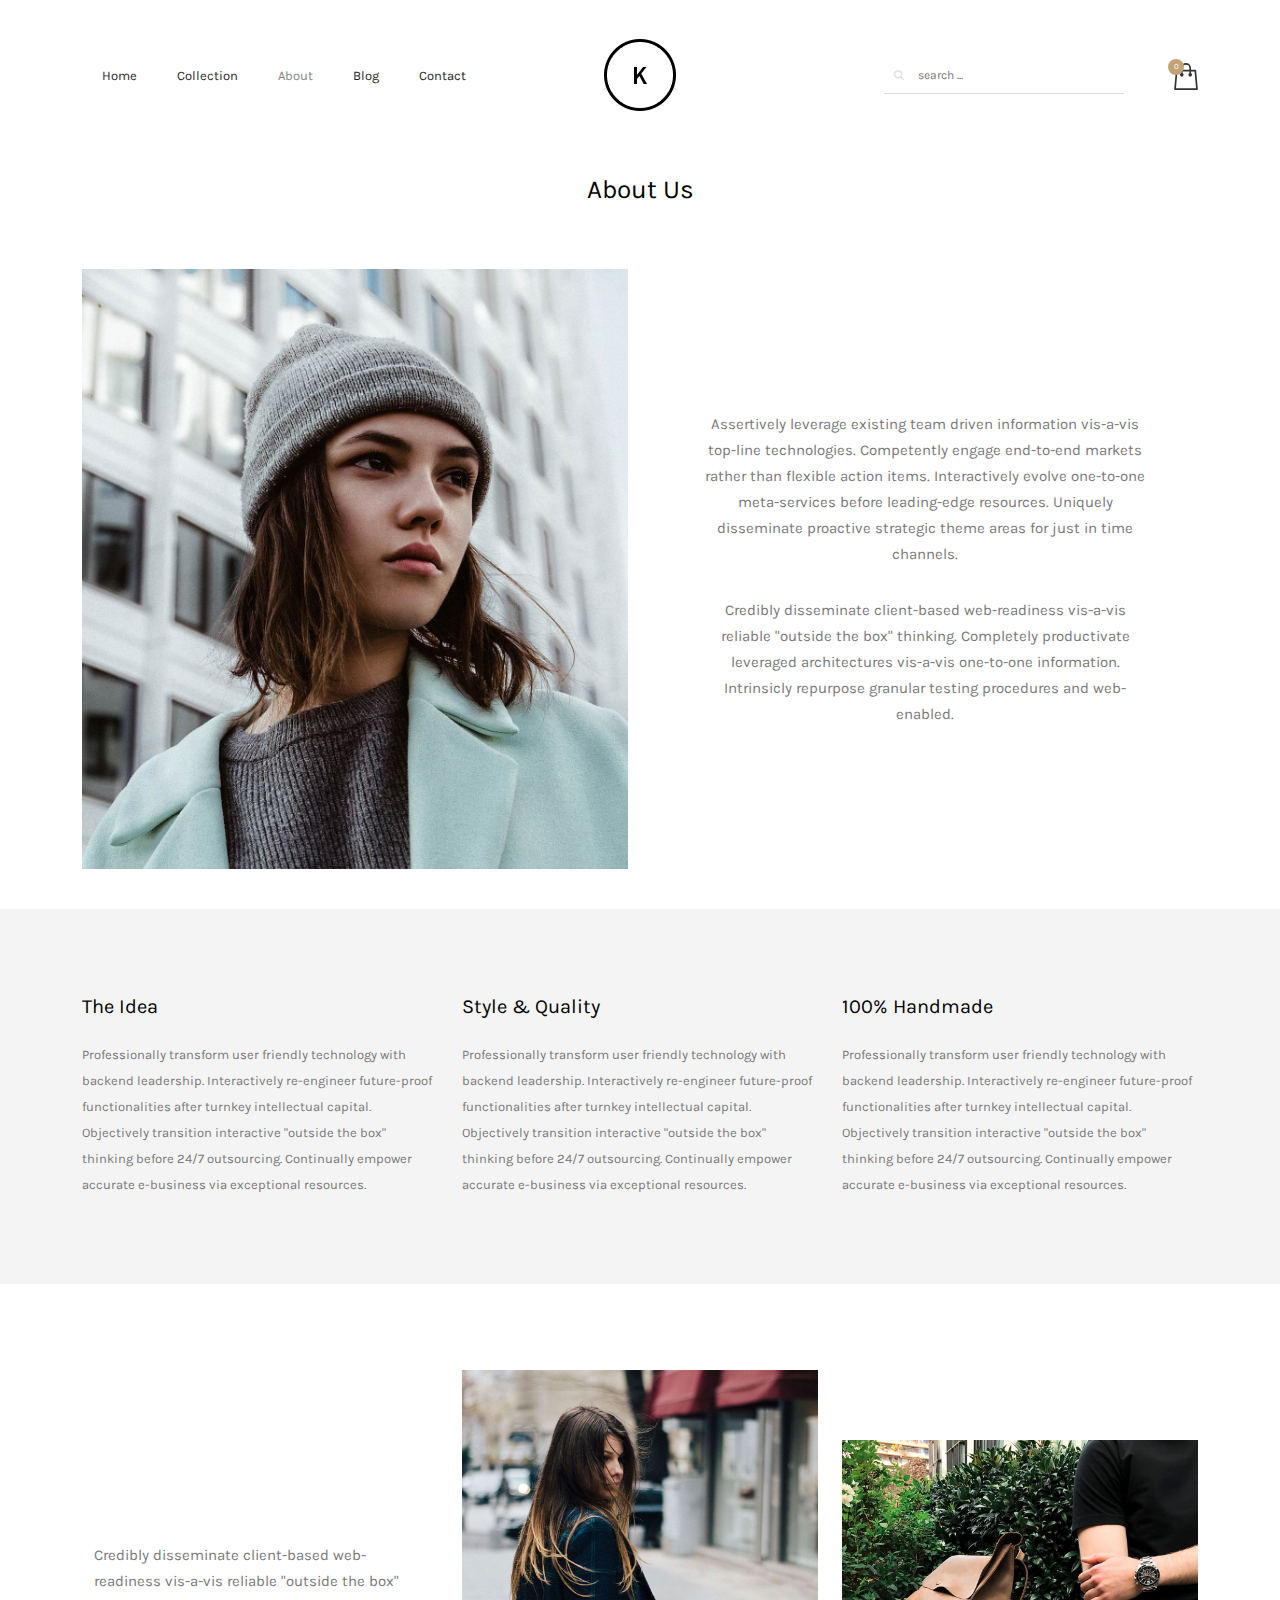
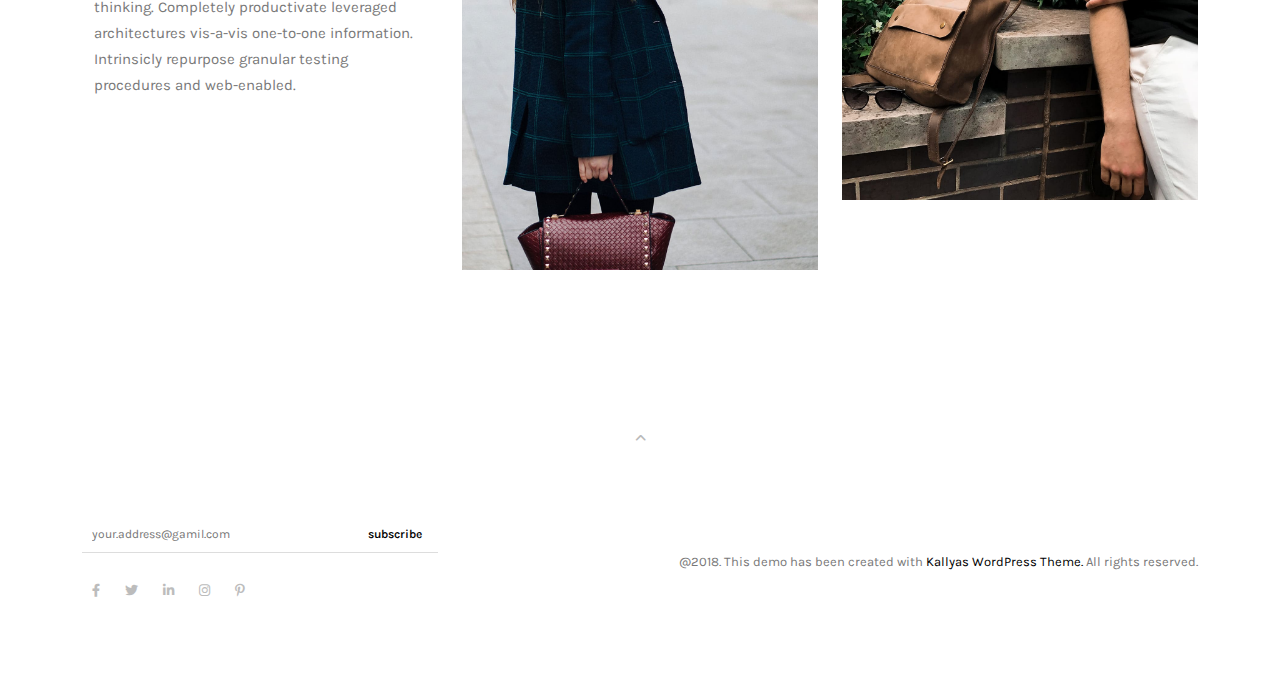
<file: about.html>
<!DOCTYPE html>
<html lang="en">

<head>
	<meta charset="UTF-8" />
	<meta name="viewport" content="width=device-width, initial-scale=1.0" />
	<meta name="description" content="Chic Reusable Shopping Tote Bag - Sustainable Style for Everyday Errands" />
	<title>About - Minimal Store</title>
  <link rel="shortcut icon" href="images/favicon.png" type="image/x-icon">
	<link rel="stylesheet" href="css/libs/all.min.css" />
	<link rel="stylesheet" href="css/libs/linearicon.min.css">
	<link rel="stylesheet" href="css/libs/bootstrap-grid.min.css" />
	<link rel="stylesheet" href="css/style.css" />
	<!--[if lte IE 8]>
    <script type="text/javascript">
        var $buoop = {
            vs: { i: 10, f: 25, o: 12.1, s: 7, n: 9 },
        };

        $buoop.ol = window.onload;

        window.onload = function () {
            try {
                if ($buoop.ol) {
                    $buoop.ol();
                }
            } catch (e) {}

            var e = document.createElement("script");
            e.setAttribute("type", "text/javascript");
            e.setAttribute("src", "https://browser-update.org/update.js");
            document.body.appendChild(e);
        };
    </script>
    <![endif]-->
	<!--[if lt IE 9]>
    <script src="http://html5shim.googlecode.com/svn/trunk/html5.js"></script>
    <![endif]-->
</head>

<body>
	

	<!-- _____ header-nav _____ -->
	<header class="header-nav">
		<div class="container">
			<div class="row align-items-center">
				<div class="col-sm-5 col">
					<ul class="menu align-content-center d-none d-lg-flex">
						<li><a href="index.html">home</a></li>
						<li><a href="shop.html">collection</a></li>
						<li><a href="about.html" class="active">about</a></li>
						<li><a href="blog.html">blog</a></li>
						<li><a href="contact.html">contact</a></li>
						<div class="close-nav d-lg-none">
							<span class="lnr lnr-cross"></span>
						</div>
					</ul>
					<div class="trigger-bar d-inline-block d-lg-none">
						<span></span>
						<span></span>
						<span></span>
					</div>
				</div>
				<div class="col-sm-2 col text-center">
					<a href="#"><img src="images/logo.png" alt="logo" /></a>
				</div>
				<div class="col-sm-5 col d-flex align-items-center justify-content-end sm-column">
					<div class="search-parent">
						<i class="fa-solid fa-magnifying-glass"></i>

            <form action="#" method="get" class="search-box">
              <div class="search">
                <input type="text" placeholder="search ..." class="main-input" />
                <i class="fa-solid fa-magnifying-glass"></i>
              </div>
            </form>
					</div>
					<div class="shopping">
						<div class="topnav-drop">
							<ul class="woocommerce"></ul>
							<p class="woocommerce-total main-style d-flex align-items-center justify-content-between mb-3">
								<strong>Subtotal:</strong>
								<span class="woocommerce-price-amount amount"> £0 </span>
							</p>
							<div class="woocommerce-buttons main-style">
								<a href="carts.html" class="btn btn-primary">View cart</a>
								<a href="checkout.html" class="btn btn-light">Checkout</a>
							</div>
						</div>
						<span data-count="0">
							<svg xmlns="http://www.w3.org/2000/svg" width="24" height="27" viewBox="0 0 28 32">
								<path class="svg-cart-icon" fill="#333"
									d="M26,8.91A1,1,0,0,0,25,8H20V6A6,6,0,1,0,8,6V8H3A1,1,0,0,0,2,8.91l-2,22A1,1,0,0,0,1,32H27a1,1,0,0,0,1-1.089ZM10,6a4,4,0,0,1,8,0V8H10V6ZM2.1,30L3.913,10H8v2.277a2,2,0,1,0,2,0V10h8v2.277a2,2,0,1,0,2,0V10h4.087L25.9,30H2.1Z">
								</path>
							</svg>
						</span>
					</div>
				</div>
			</div>
		</div>
	</header>
	<!-- ./header -->

	<!-- _____ mobile-nav _____ -->
	<header class="mobile-nav">
		<main>
			<ul class="menu d-flex align-content-center">
				<li><a href="index.html">home</a></li>
				<li><a href="shop.html">collection</a></li>
				<li><a href="about.html" class="active">about</a></li>
				<li><a href="blog.html">blog</a></li>
				<li><a href="contact.html">contact</a></li>
				<div class="close-nav ">
					<span class="lnr lnr-cross"></span>
				</div>
			</ul>
		</main>
	</header>
	<!-- ./mobile-nav -->
	<!-- _____ about _____ -->
	<section class="about py-4">
		<div class="container">
			<div class="row">
				<div class="col-md-8 text-center mb-5 mx-auto">
					<h3 class="main-head">About Us</h3>
				</div>
			</div>
			<div class="row align-items-center my-3">
				<div class="col-md-6 col-12">
					<div class="about-image-01"></div>
				</div>
				<div class="col-md-6 col-12 mx-auto text-center">
					<div class="about-details">
						<p class="main-style">Assertively leverage existing team driven information vis-a-vis top-line
							technologies. Competently engage end-to-end markets rather than flexible action items.
							Interactively evolve one-to-one meta-services before leading-edge resources. Uniquely
							disseminate proactive strategic theme areas for just in time channels.</p>
						<br><br>
						<p class="main-style">Credibly disseminate client-based web-readiness vis-a-vis reliable
							"outside the box" thinking. Completely productivate leveraged architectures vis-a-vis
							one-to-one information. Intrinsicly repurpose granular testing procedures and web-enabled.
						</p>
					</div>
				</div>
			</div>
		</div>
	</section>
	<section class="about section bg-gray">
		<div class="container">
			<div class="row align-items-center my-3">
				<div class="col-lg-4 col-sm-6 col-12 mb-5 mb-lg-0">
					<h3 class="main-head mb-4">The Idea</h3>
					<p>Professionally transform user friendly technology with backend leadership. Interactively
						re-engineer future-proof functionalities after turnkey intellectual capital. Objectively
						transition interactive "outside the box" thinking before 24/7 outsourcing. Continually empower
						accurate e-business via exceptional resources.</p>
				</div>
				<div class="col-lg-4 col-sm-6 col-12 mb-5 mb-lg-0">
					<h3 class="main-head mb-4">Style & Quality</h3>
					<p>Professionally transform user friendly technology with backend leadership. Interactively
						re-engineer future-proof functionalities after turnkey intellectual capital. Objectively
						transition interactive "outside the box" thinking before 24/7 outsourcing. Continually empower
						accurate e-business via exceptional resources.</p>
				</div>
				<div class="col-lg-4 col-sm-6 col-12">
					<h3 class="main-head mb-4">100% Handmade</h3>
					<p>Professionally transform user friendly technology with backend leadership. Interactively
						re-engineer future-proof functionalities after turnkey intellectual capital. Objectively
						transition interactive "outside the box" thinking before 24/7 outsourcing. Continually empower
						accurate e-business via exceptional resources.</p>
				</div>
			</div>
		</div>
	</section>
	<section class="about section mt-3">
		<div class="container">
			<div class="row align-items-center">
				<div class="col-md-4 mb-5 mb-md-0 px-4">
					<p class="main-style">Credibly disseminate client-based web-readiness vis-a-vis reliable "outside
						the box" thinking. Completely productivate leveraged architectures vis-a-vis one-to-one
						information. Intrinsicly repurpose granular testing procedures and web-enabled.</p>
				</div>
				<div class="col-md-4 mb-4 mb-md-0">
					<div class="about-image-02"></div>
				</div>
				<div class="col-md-4">
					<div class="about-image-03"></div>
				</div>
			</div>
		</div>
	</section>
	<!-- ./about -->

	<!-- _____ footer _____ -->
	<footer class="section">
		<div class="container mb-5 text-center">
			<i class="fa-solid fa-angle-up"></i>
		</div>
		<div class="container">
			<div class="row">
				<div class="col-lg-4">
					<form action="#" class="form-footer">
						<input type="email" placeholder="your.address@gamil.com" required class="main-input" />
						<button class="btn btn-l">subscribe</button>
					</form>
					<ul class="social d-flex mb-5 mb-lg-0">
						<li>
							<a href="https://github.com/DevKareemReda/Minimal_Store" target="_blank"><i
									class="fa-brands fa-facebook-f"></i></a>
						</li>
						<li>
							<a href="https://github.com/DevKareemReda/Minimal_Store" target="_blank"><i
									class="fa-brands fa-twitter"></i></a>
						</li>
						<li>
							<a href="https://github.com/DevKareemReda/Minimal_Store" target="_blank"><i
									class="fa-brands fa-linkedin-in"></i></a>
						</li>
						<li>
							<a href="https://github.com/DevKareemReda/Minimal_Store" target="_blank"><i
									class="fa-brands fa-instagram"></i></a>
						</li>
						<li>
							<a href="https://github.com/DevKareemReda/Minimal_Store" target="_blank"><i
									class="fa-brands fa-pinterest-p"></i></a>
						</li>
					</ul>
				</div>
				<div class="col-lg-7 ms-auto d-flex justify-content-center justify-content-lg-end align-items-center">
					<p>
						<span class="dat">@2018</span>. This demo has been created with
						<a href="https://themeforest.net/item/kallyas-responsive-multipurpose-wordpress-theme/4091658">Kallyas
							WordPress Theme.</a>
						All rights reserved.
					</p>
				</div>
			</div>
		</div>
	</footer>
	<!-- ./footer -->

	<!-- ___ all files js ___ -->
	<script src="js/libs/jquery-3.7.1.min.js"></script>
	<script src="js/main.js"></script>
</body>

</html>
</file>
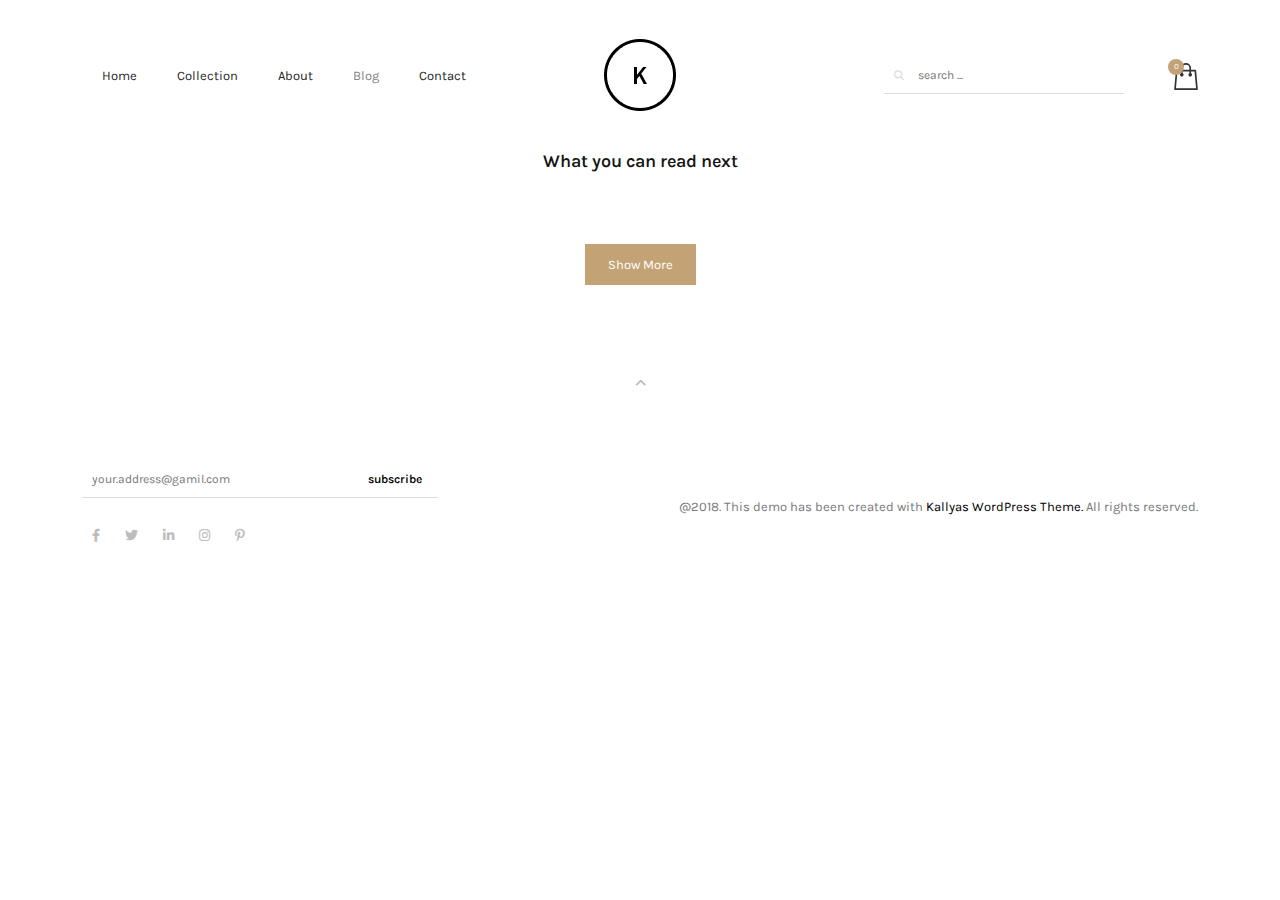
<file: blogMore.html>
<!DOCTYPE html>
<html lang="en">

<head>
	<meta charset="UTF-8" />
	<meta name="viewport" content="width=device-width, initial-scale=1.0" />
	<meta name="description" content="Chic Reusable Shopping Tote Bag - Sustainable Style for Everyday Errands" />
	<title>Minimal Store</title>
  <link rel="shortcut icon" href="images/favicon.png" type="image/x-icon">
	<link rel="stylesheet" href="css/libs/all.min.css" />
	<link rel="stylesheet" href="css/libs/linearicon.min.css">
	<link rel="stylesheet" href="css/libs/bootstrap-grid.min.css" />
	<link rel="stylesheet" href="css/style.css" />
	<!--[if lte IE 8]>
    <script type="text/javascript">
        var $buoop = {
            vs: { i: 10, f: 25, o: 12.1, s: 7, n: 9 },
        };

        $buoop.ol = window.onload;

        window.onload = function () {
            try {
                if ($buoop.ol) {
                    $buoop.ol();
                }
            } catch (e) {}

            var e = document.createElement("script");
            e.setAttribute("type", "text/javascript");
            e.setAttribute("src", "https://browser-update.org/update.js");
            document.body.appendChild(e);
        };
    </script>
    <![endif]-->
		<!--[if lt IE 9]>
    <script src="http://html5shim.googlecode.com/svn/trunk/html5.js"></script>
    <![endif]-->
</head>

<body>
	
	<!-- _____ header-nav _____ -->
	<header class="header-nav">
		<div class="container">
			<div class="row align-items-center">
				<div class="col-sm-5 col">
					<ul class="menu align-content-center d-none d-lg-flex">
						<li><a href="index.html">home</a></li>
						<li><a href="shop.html">collection</a></li>
						<li><a href="about.html">about</a></li>
						<li><a href="blog.html" class="active">blog</a></li>
						<li><a href="contact.html">contact</a></li>
						<div class="close-nav d-lg-none">
							<span class="lnr lnr-cross"></span>
						</div>
					</ul>
					<div class="trigger-bar d-inline-block d-lg-none">
						<span></span>
						<span></span>
						<span></span>
					</div>
				</div>
				<div class="col-sm-2 col text-center">
					<a href="#"><img src="images/logo.png" alt="logo" /></a>
				</div>
				<div class="col-sm-5 col d-flex align-items-center justify-content-end sm-column">
					<div class="search-parent">
						<i class="fa-solid fa-magnifying-glass"></i>

            <form action="#" method="get" class="search-box">
              <div class="search">
                <input type="text" placeholder="search ..." class="main-input" />
                <i class="fa-solid fa-magnifying-glass"></i>
              </div>
            </form>
					</div>
					<div class="shopping">
						<div class="topnav-drop">
							<ul class="woocommerce"></ul>
							<p class="woocommerce-total main-style d-flex align-items-center justify-content-between mb-3">
								<strong>Subtotal:</strong>
								<span class="woocommerce-price-amount amount"> £0 </span>
							</p>
							<div class="woocommerce-buttons main-style">
								<a href="carts.html" class="btn btn-primary">View cart</a>
								<a href="checkout.html" class="btn btn-light">Checkout</a>
							</div>
						</div>
						<span data-count="0">
							<svg xmlns="http://www.w3.org/2000/svg" width="24" height="27" viewBox="0 0 28 32">
								<path class="svg-cart-icon" fill="#333"
									d="M26,8.91A1,1,0,0,0,25,8H20V6A6,6,0,1,0,8,6V8H3A1,1,0,0,0,2,8.91l-2,22A1,1,0,0,0,1,32H27a1,1,0,0,0,1-1.089ZM10,6a4,4,0,0,1,8,0V8H10V6ZM2.1,30L3.913,10H8v2.277a2,2,0,1,0,2,0V10h8v2.277a2,2,0,1,0,2,0V10h4.087L25.9,30H2.1Z">
								</path>
							</svg>
						</span>
					</div>
				</div>
			</div>
		</div>
	</header>
	<!-- ./header -->

	<!-- _____ mobile-nav _____ -->
	<header class="mobile-nav">
		<main>
			<ul class="menu d-flex align-content-center">
				<li><a href="index.html">home</a></li>
				<li><a href="shop.html">collection</a></li>
				<li><a href="about.html">about</a></li>
				<li><a href="blog.html" class="active">blog</a></li>
				<li><a href="contact.html">contact</a></li>
				<div class="close-nav ">
					<span class="lnr lnr-cross"></span>
				</div>
			</ul>
		</main>
	</header>
	<!-- ./mobile-nav -->

	<!-- _____ More _____ -->
	<section class="more">
		<div class="container">
			<div class="row blog-more"></div>
		</div>
	</section>
	<!-- ./More -->

	<!-- _____ related _____ -->
	<section>
		<div class="container">
			<div class="row">
				<div class="col-md-8 text-center mb-5 mx-auto">
					<h3 class="related">What you can read next</h3>
				</div>
			</div>
			<div class="row related-parent">
			</div>
			<div class="row">
				<div class="col-lg-4 mx-auto text-center mt-4">
					<a href="blog.html" class="btn btn-primary">Show More</a>
				</div>
			</div>
		</div>
	</section>
	<!-- ./related -->

	<!-- _____ footer _____ -->
	<footer class="section">
		<div class="container mb-5 text-center">
			<i class="fa-solid fa-angle-up"></i>
		</div>
		<div class="container">
			<div class="row">
				<div class="col-lg-4">
					<form action="#" class="form-footer">
						<input type="email" placeholder="your.address@gamil.com" required class="main-input" />
						<button class="btn btn-l">subscribe</button>
					</form>
					<ul class="social d-flex mb-5 mb-lg-0">
						<li>
							<a href="https://github.com/DevKareemReda/Minimal_Store" target="_blank"><i
									class="fa-brands fa-facebook-f"></i></a>
						</li>
						<li>
							<a href="https://github.com/DevKareemReda/Minimal_Store" target="_blank"><i
									class="fa-brands fa-twitter"></i></a>
						</li>
						<li>
							<a href="https://github.com/DevKareemReda/Minimal_Store" target="_blank"><i
									class="fa-brands fa-linkedin-in"></i></a>
						</li>
						<li>
							<a href="https://github.com/DevKareemReda/Minimal_Store" target="_blank"><i
									class="fa-brands fa-instagram"></i></a>
						</li>
						<li>
							<a href="https://github.com/DevKareemReda/Minimal_Store" target="_blank"><i
									class="fa-brands fa-pinterest-p"></i></a>
						</li>
					</ul>
				</div>
				<div class="col-lg-7 ms-auto d-flex justify-content-center justify-content-lg-end align-items-center">
					<p>
						<span class="dat">@2018</span>. This demo has been created with
						<a href="https://themeforest.net/item/kallyas-responsive-multipurpose-wordpress-theme/4091658">Kallyas
							WordPress Theme.</a>
						All rights reserved.
					</p>
				</div>
			</div>
		</div>
	</footer>
	<!-- ./footer -->

	<!-- ___ all files js ___ -->
	<script src="js/libs/jquery-3.7.1.min.js"></script>
	<script src="js/blogMore.js"></script>
	<script src="js/main.js"></script>
</body>

</html>
</file>
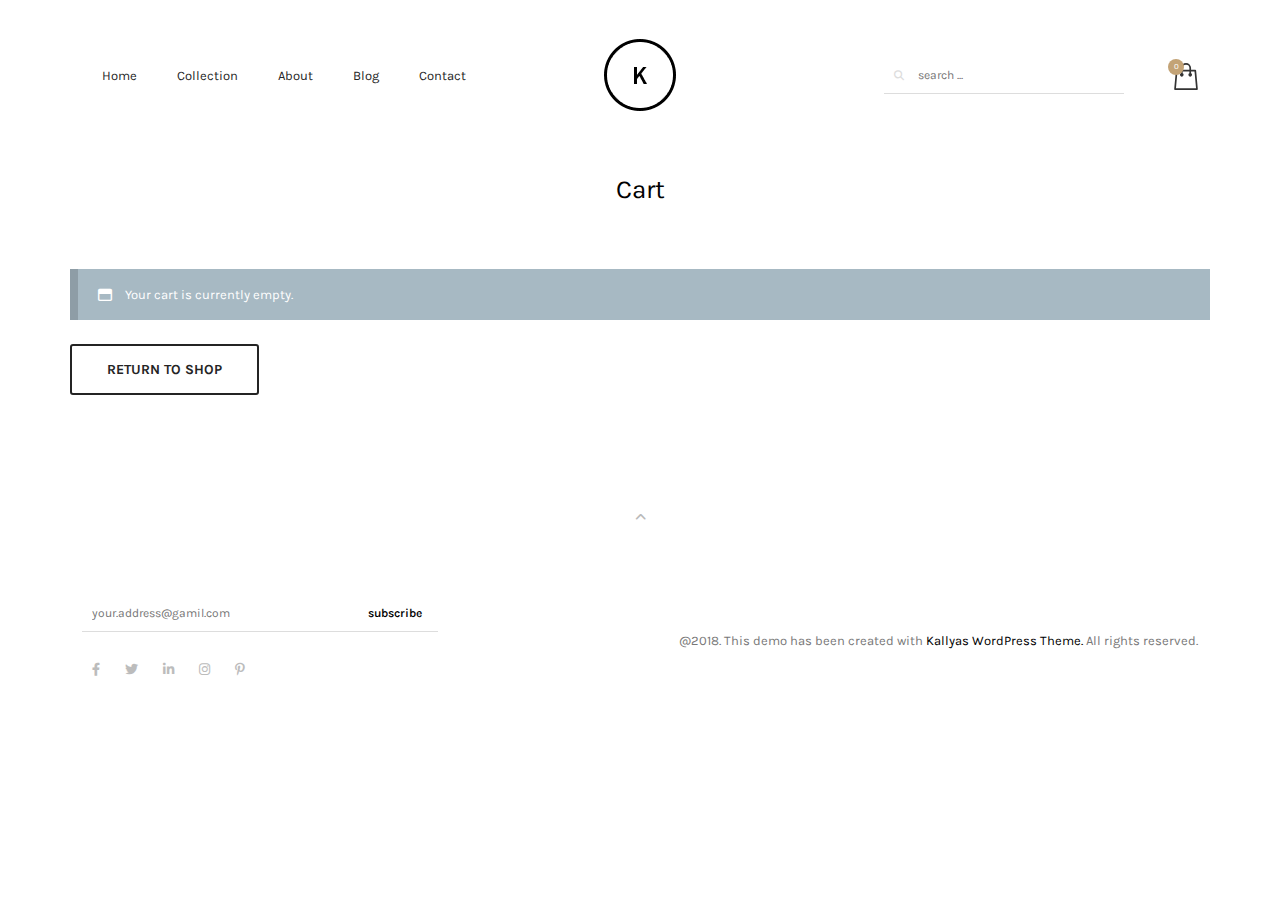
<file: carts.html>
<!DOCTYPE html>
<html lang="en">

<head>
	<meta charset="UTF-8" />
	<meta name="viewport" content="width=device-width, initial-scale=1.0" />
	<meta name="description" content="Chic Reusable Shopping Tote Bag - Sustainable Style for Everyday Errands" />
	<title>Cart - Minimal Store</title>
	<link rel="shortcut icon" href="images/favicon.png" type="image/x-icon">
	<link rel="stylesheet" href="css/libs/all.min.css" />
	<link rel="stylesheet" href="css/libs/linearicon.min.css">
	<link rel="stylesheet" href="css/libs/bootstrap-grid.min.css" />
	<link rel="stylesheet" href="css/style.css" />
	<!--[if lte IE 8]>
    <script type="text/javascript">
        var $buoop = {
            vs: { i: 10, f: 25, o: 12.1, s: 7, n: 9 },
        };

        $buoop.ol = window.onload;

        window.onload = function () {
            try {
                if ($buoop.ol) {
                    $buoop.ol();
                }
            } catch (e) {}

            var e = document.createElement("script");
            e.setAttribute("type", "text/javascript");
            e.setAttribute("src", "https://browser-update.org/update.js");
            document.body.appendChild(e);
        };
    </script>
    <![endif]-->
	<!--[if lt IE 9]>
    <script src="http://html5shim.googlecode.com/svn/trunk/html5.js"></script>
	<![endif]-->
</head>

<body>


	<!-- _____ header-nav _____ -->
	<header class="header-nav">
		<div class="container">
			<div class="row align-items-center">
				<div class="col-sm-5 col">
					<ul class="menu align-content-center d-none d-lg-flex">
						<li><a href="index.html">home</a></li>
						<li><a href="shop.html">collection</a></li>
						<li><a href="about.html">about</a></li>
						<li><a href="blog.html">blog</a></li>
						<li><a href="contact.html">contact</a></li>
						<div class="close-nav d-lg-none">
							<span class="lnr lnr-cross"></span>
						</div>
					</ul>
					<div class="trigger-bar d-inline-block d-lg-none">
						<span></span>
						<span></span>
						<span></span>
					</div>
				</div>
				<div class="col-sm-2 col text-center">
					<a href="#"><img src="images/logo.png" alt="logo" /></a>
				</div>
				<div class="col-sm-5 col d-flex align-items-center justify-content-end sm-column">
					<div class="search-parent">
						<i class="fa-solid fa-magnifying-glass"></i>

            <form action="#" method="get" class="search-box">
              <div class="search">
                <input type="text" placeholder="search ..." class="main-input" />
                <i class="fa-solid fa-magnifying-glass"></i>
              </div>
            </form>
					</div>
					<div class="shopping">
						<div class="topnav-drop">
							<ul class="woocommerce"></ul>
							<p class="woocommerce-total main-style d-flex align-items-center justify-content-between mb-3">
								<strong>Subtotal:</strong>
								<span class="woocommerce-price-amount amount"> £0 </span>
							</p>
							<div class="woocommerce-buttons main-style">
								<a href="carts.html" class="btn btn-primary">View cart</a>
								<a href="checkout.html" class="btn btn-light">Checkout</a>
							</div>
						</div>
						<span data-count="0">
							<svg xmlns="http://www.w3.org/2000/svg" width="24" height="27" viewBox="0 0 28 32">
								<path class="svg-cart-icon" fill="#333"
									d="M26,8.91A1,1,0,0,0,25,8H20V6A6,6,0,1,0,8,6V8H3A1,1,0,0,0,2,8.91l-2,22A1,1,0,0,0,1,32H27a1,1,0,0,0,1-1.089ZM10,6a4,4,0,0,1,8,0V8H10V6ZM2.1,30L3.913,10H8v2.277a2,2,0,1,0,2,0V10h8v2.277a2,2,0,1,0,2,0V10h4.087L25.9,30H2.1Z">
								</path>
							</svg>
						</span>
					</div>
				</div>
			</div>
		</div>
	</header>
	<!-- ./header -->

	<!-- _____ mobile-nav _____ -->
	<header class="mobile-nav">
		<main>
			<ul class="menu d-flex align-content-center">
				<li><a href="index.html">home</a></li>
				<li><a href="shop.html" class="active">collection</a></li>
				<li><a href="about.html">about</a></li>
				<li><a href="blog.html">blog</a></li>
				<li><a href="contact.html">contact</a></li>
				<div class="close-nav ">
					<span class="lnr lnr-cross"></span>
				</div>
			</ul>
		</main>
	</header>
	<!-- ./mobile-nav -->

	<!-- _____ carts_____ -->
	<section class="carts  py-4">
		<div class="container">
			<div class="row mb-3">
				<div class="col-md-8 text-center mb-5 mx-auto">
					<h3 class="main-head">Cart</h3>
				</div>
			</div>
			<div class="row check-carts">
				<ul class="woocommerce-info woocommerce-info-icon bg-primary mb-4">
					<li>Your cart is currently empty.</li>
				</ul>
				<a href="shop.html" class="btn btn-light btn-styling">return to shop</a>
			</div>


			<div class="woocommerce-info bg-danger coupon remove-product mb-4">

				<ul class="woocommerce-error">
					<li>Please enter a coupon code.</li>
				</ul>
			</div>

			<table id="table-carts">
				<thead>
					<tr>
						<th>product</th>
						<th>price</th>
						<th>quantity</th>
						<th>subtotal</th>
					</tr>
				</thead>
				<tbody></tbody>
			</table>
			<div class="row justify-content-between align-items-center mt-5 total-price remove-product">
				<div class="col-lg-5 mb-5 mb-lg-0">
					<form action="" class="form-2">
						<div class="coupon">
							<div class="loader"></div>
							<input type="text" name="coupon" id="coupon" placeholder="Coupon code">
							<button class="btn btn-light btn-styling">apply coupon</button>
						</div>
					</form>
				</div>
				<div class="col-lg-6">
					<div class="cart-total">
						<h2 class="main-head">CART TOTALS</h2>
						<table>
							<tr class="carts-sutotal">
								<th>SUBTOTAL</th>
								<td>
									<span class="woocommerce-price-amount total">
										<span class="woocommerce-currencySymbol">£</span>
									</span>
								</td>
							</tr>
							<tr class="order-total">
								<th>TOTAL</th>
								<td>
									<span class="woocommerce-price-amount total">
										<span class="woocommerce-currencySymbol">£</span>
									</span>
								</td>
							</tr>
						</table>
						<div class="proceed-checkout">
							<a href="https://demo.kallyas.net/minimal-store/checkout/" class="btn btn-primary ">
								Proceed to checkout</a>
						</div>
					</div>
				</div>
			</div>
		</div>
	</section>
	<!-- ./carts -->


	<!-- _____ footer _____ -->
	<footer class="section">
		<div class="container mb-5 text-center">
			<i class="fa-solid fa-angle-up"></i>
		</div>
		<div class="container">
			<div class="row">
				<div class="col-lg-4">
					<form action="#" class="form-footer">
						<input type="email" placeholder="your.address@gamil.com" required class="main-input" />
						<button class="btn btn-l">subscribe</button>
					</form>
					<ul class="social d-flex mb-5 mb-lg-0">
						<li>
							<a href="https://github.com/DevKareemReda/Minimal_Store" target="_blank"><i
									class="fa-brands fa-facebook-f"></i></a>
						</li>
						<li>
							<a href="https://github.com/DevKareemReda/Minimal_Store" target="_blank"><i
									class="fa-brands fa-twitter"></i></a>
						</li>
						<li>
							<a href="https://github.com/DevKareemReda/Minimal_Store" target="_blank"><i
									class="fa-brands fa-linkedin-in"></i></a>
						</li>
						<li>
							<a href="https://github.com/DevKareemReda/Minimal_Store" target="_blank"><i
									class="fa-brands fa-instagram"></i></a>
						</li>
						<li>
							<a href="https://github.com/DevKareemReda/Minimal_Store" target="_blank"><i
									class="fa-brands fa-pinterest-p"></i></a>
						</li>
					</ul>
				</div>
				<div class="col-lg-7 ms-auto d-flex justify-content-center justify-content-lg-end align-items-center">
					<p>
						<span class="dat">@2018</span>. This demo has been created with
						<a href="https://themeforest.net/item/kallyas-responsive-multipurpose-wordpress-theme/4091658">Kallyas
							WordPress Theme.</a>
						All rights reserved.
					</p>
				</div>
			</div>
		</div>
	</footer>
	<!-- ./footer -->

	<!-- ___ all files js ___ -->
	<script src="js/libs/jquery-3.7.1.min.js"></script>
	<script src="js/carts.js"></script>
	<script src="js/main.js"></script>
</body>

</html>
</file>
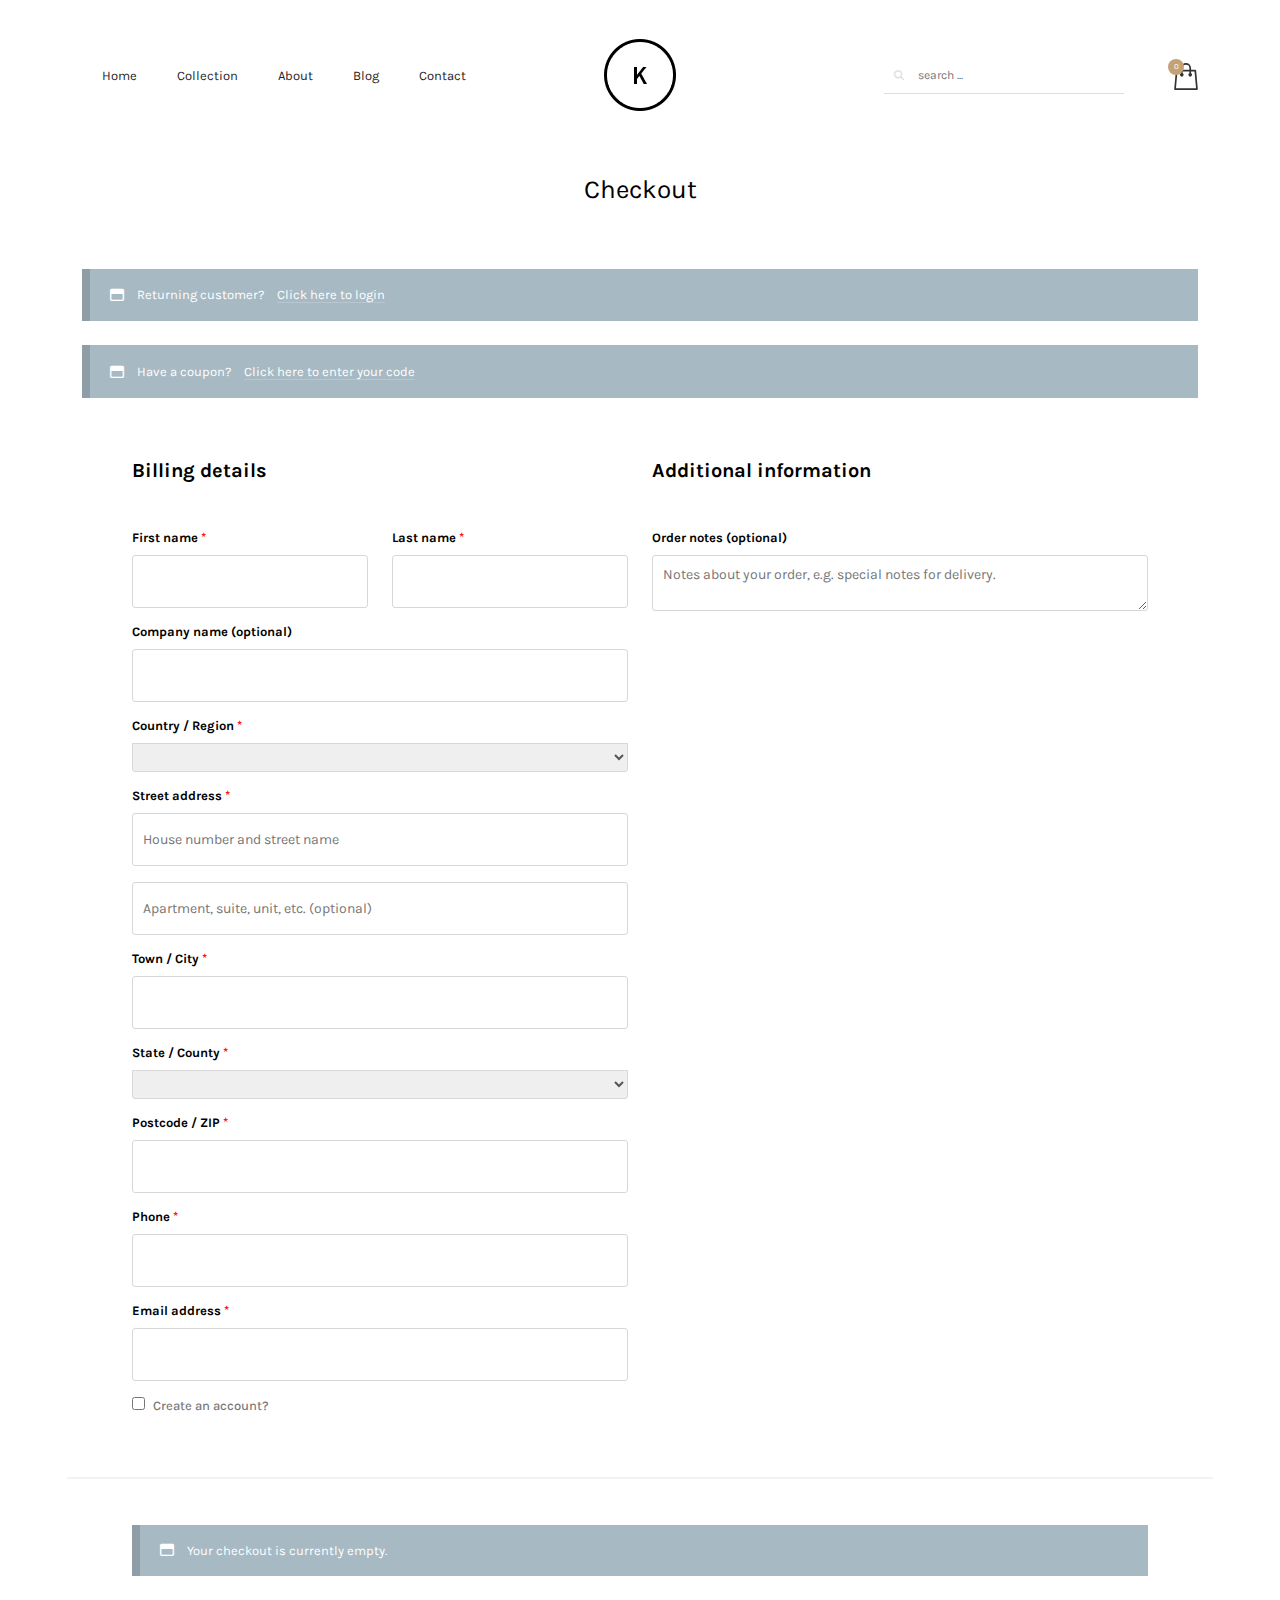
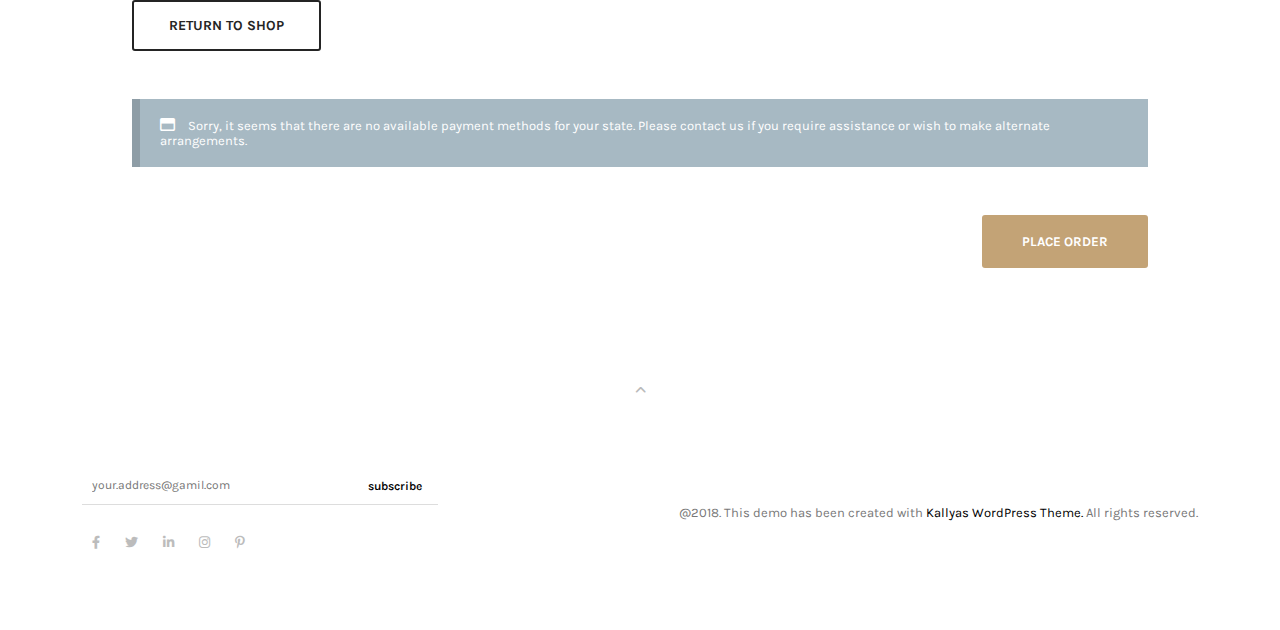
<file: checkout.html>
<!DOCTYPE html>
<html lang="en">

<head>
	<meta charset="UTF-8" />
	<meta name="viewport" content="width=device-width, initial-scale=1.0" />
	<meta name="description" content="Chic Reusable Shopping Tote Bag - Sustainable Style for Everyday Errands" />
	<title>Checkout - Minimal Store</title>
	<link rel="shortcut icon" href="images/favicon.png" type="image/x-icon">
	<link rel="stylesheet" href="css/libs/all.min.css" />
	<link rel="stylesheet" href="css/libs/linearicon.min.css">
	<link rel="stylesheet" href="css/libs/bootstrap-grid.min.css" />
	<link rel="stylesheet" href="css/style.css" />
	<!--[if lte IE 8]>
    <script type="text/javascript">
        var $buoop = {
            vs: { i: 10, f: 25, o: 12.1, s: 7, n: 9 },
        };

        $buoop.ol = window.onload;

        window.onload = function () {
            try {
                if ($buoop.ol) {
                    $buoop.ol();
                }
            } catch (e) {}

            var e = document.createElement("script");
            e.setAttribute("type", "text/javascript");
            e.setAttribute("src", "https://browser-update.org/update.js");
            document.body.appendChild(e);
        };
    </script>
    <![endif]-->
	<!--[if lt IE 9]>
    <script src="http://html5shim.googlecode.com/svn/trunk/html5.js"></script>
    <![endif]-->
</head>

<body>

	<!-- _____ header-nav _____ -->
	<header class="header-nav">
		<div class="container">
			<div class="row align-items-center">
				<div class="col-sm-5 col">
					<ul class="menu align-content-center d-none d-lg-flex">
						<li><a href="index.html">home</a></li>
						<li><a href="shop.html">collection</a></li>
						<li><a href="about.html">about</a></li>
						<li><a href="blog.html">blog</a></li>
						<li><a href="contact.html">contact</a></li>
						<div class="close-nav d-lg-none">
							<span class="lnr lnr-cross"></span>
						</div>
					</ul>
					<div class="trigger-bar d-inline-block d-lg-none">
						<span></span>
						<span></span>
						<span></span>
					</div>
				</div>
				<div class="col-sm-2 col text-center">
					<a href="#"><img src="images/logo.png" alt="logo" /></a>
				</div>
				<div class="col-sm-5 col d-flex align-items-center justify-content-end sm-column">
					<div class="search-parent">
						<i class="fa-solid fa-magnifying-glass"></i>

						<form action="#" method="get" class="search-box">
							<div class="search">
								<input type="text" placeholder="search ..." class="main-input" />
								<i class="fa-solid fa-magnifying-glass"></i>
							</div>
						</form>
					</div>
					<div class="shopping">
						<div class="topnav-drop">
							<ul class="woocommerce"></ul>
							<p class="woocommerce-total main-style d-flex align-items-center justify-content-between mb-3">
								<strong>Subtotal:</strong>
								<span class="woocommerce-price-amount amount"> £0 </span>
							</p>
							<div class="woocommerce-buttons main-style">
								<a href="carts.html" class="btn btn-primary">View cart</a>
								<a href="#" class="btn btn-light">Checkout</a>
							</div>
						</div>
						<span data-count="0">
							<svg xmlns="http://www.w3.org/2000/svg" width="24" height="27" viewBox="0 0 28 32">
								<path class="svg-cart-icon" fill="#333"
									d="M26,8.91A1,1,0,0,0,25,8H20V6A6,6,0,1,0,8,6V8H3A1,1,0,0,0,2,8.91l-2,22A1,1,0,0,0,1,32H27a1,1,0,0,0,1-1.089ZM10,6a4,4,0,0,1,8,0V8H10V6ZM2.1,30L3.913,10H8v2.277a2,2,0,1,0,2,0V10h8v2.277a2,2,0,1,0,2,0V10h4.087L25.9,30H2.1Z">
								</path>
							</svg>
						</span>
					</div>
				</div>
			</div>
		</div>
	</header>
	<!-- ./header -->

	<!-- _____ mobile-nav _____ -->
	<header class="mobile-nav">
		<main>
			<ul class="menu d-flex align-content-center">
				<li><a href="index.html">home</a></li>
				<li><a href="shop.html" class="active">collection</a></li>
				<li><a href="about.html">about</a></li>
				<li><a href="blog.html">blog</a></li>
				<li><a href="contact.html">contact</a></li>
				<div class="close-nav ">
					<span class="lnr lnr-cross"></span>
				</div>
			</ul>
		</main>
	</header>
	<!-- ./mobile-nav -->


	<!-- _____ checkout _____ -->
	<section class="checkout  py-4">
		<div class="container">
			<div class="row mb-3">
				<div class="col-md-8 text-center mb-5 mx-auto">
					<h3 class="main-head">Checkout</h3>
				</div>
			</div>
			<div class="row">
				<div class="col-lg-12">
					<div class="woocommerce-info bg-danger check mb-4"></div>
					<div class="mb-4">
						<ul class="woocommerce-info woocommerce-info-icon bg-primary">
							<li>Returning customer? <a href="#">Click here to login</a></li>
						</ul>
						<div class="woocommerce-form">
							<div class="woocommerce-items woocommerce-spacing">
								<p>If you have shopped with us before, please enter your details below. If you are a new customer,
									please
									proceed to the Billing section.</p>
								<form action="#" class="form-1 mt-4">
									<div class="row">
										<div class="col-md-6 username">
											<label for="user">Username or email</label>
											<input type="text" name="username" id="user" class="form-style">
										</div>
										<div class="col-md-6 position-relative pass ms-auto">
											<label for="pass">Password</label>
											<input type="password" name="pass" id="pass" class="form-style">
											<i class="fa-regular fa-eye eye"></i>
										</div>
										<div class="col-md-12 mt-3">
											<button type="submit" class="btn btn-light btn-styling">login</button>
											<p class="d-block d-md-inline-block mt-4"><input type="checkbox" id="remeber"> <label
													for="remeber">Remember me</label></p>
										</div>
										<div class="col-md-12 mt-sm-3">
											<a href="my-account.html" class="lost">Lost your password?</a>
										</div>
									</div>
								</form>
							</div>
						</div>
					</div>

					<div class="woocommerce-info bg-danger coupon mb-4"></div>
					<ul class="woocommerce-info woocommerce-info-icon bg-primary">
						<li>Have a coupon? <a href="#">Click here to enter your code</a></li>
					</ul>

					<div class="woocommerce-form">
						<div class="woocommerce-items woocommerce-spacing">
							<div class="loader"></div>
							<p>If you have a coupon code, please apply it below.</p>
							<form action="#" class="mt-4 form-2">
								<div class="row">
									<div class="col-lg-9 col-md-6 mb-2 mb-md-0">
										<input type="text" name="coupon" placeholder="Coupon code" autofocus="on" id="coupon"
											class="form-style">
									</div>
									<div class="col-lg-3 col-md-6">
										<button class="btn btn-light btn-styling">apply coupon</button>
									</div>
								</div>
							</form>
						</div>
					</div>
				</div>


				<div class="col-lg-12 mt-3">
					<form class="form-3 woocommerce-spacing">
						<div class="row">
							<div class="col-md-6">
								<div class="row">
									<h3 class="main-head mb-5">Billing details</h3>
									<div class="col-sm-6 col-12 firstname">
										<label for="first">First name</label>
										<input type="text" name="firstname" id="first" class="form-style check-valid">
									</div>
									<div class="col-sm-6 col-12 mt-sm-0 mt-3 lastname">
										<label for="last">Last name</label>
										<input type="text" name="lastname" id="last" class="form-style check-valid ">
									</div>
									<div class="col-sm-12 company mt-3">
										<label for="company">Company name (optional)</label>
										<input type="text" name="company" id="company" class="form-style">
									</div>
									<div class="col-sm-12 country mt-3">
										<label for="country">Country / Region </label>
										<select name="country" id="country" class="form-style">
										</select>
									</div>
									<div class="col-sm-12 mt-3">
										<label for="street">Street address</label>
										<input type="text" name="street" id="street" class="form-style check-valid mb-3"
											placeholder="House number and street name">
										<input type="text" name="apartment" id="apartment" class="form-style"
											placeholder="Apartment, suite, unit, etc. (optional)">
									</div>
									<div class="col-sm-12 town mt-3">
										<label for="town">Town / City</label>
										<input type="text" name="town" id="town" class="form-style check-valid">
									</div>
									<div class="col-sm-12 state mt-3">
										<label for="state">State / County</label>
										<select name="state" id="state" class="form-style">
										</select>
									</div>
									<div class="col-sm-12 postcode mt-3">
										<label for="post">Postcode / ZIP</label>
										<input type="text" name="postcode" id="post" class="form-style check-valid">
									</div>
									<div class="col-sm-12 phone mt-3">
										<label for="phone">Phone</label>
										<input type="text" name="phone" id="phone" class="form-style check-valid">
									</div>
									<div class="col-sm-12 email mt-3">
										<label for="email">Email address</label>
										<input type="text" name="email" id="email" class="form-style check-valid">
									</div>


									<div class="col-sm-12 create mt-3">
										<input type="checkbox" id="create"> <label for="create">Create an account?</label>
									</div>

									<div class="col-sm-12 password position-relative mt-3">
										<label for="password" class="text-danger">Create account password</label>
										<input type="password" name="password" id="password" class="form-style" placeholder="Password">
										<i class="fa-regular fa-eye eye"></i>


										<div class="woocommerce-password-strength"></div>
										<small>Hint: The password should be at least twelve characters long. To make it stronger, use upper
											and lower case letters, numbers, and symbols like ! " ? $ % ^ & ).</small>

									</div>
								</div>
							</div>
							<div class="col-md-6 mt-5 mt-md-0">
								<h3 class="main-head mb-5">Additional information</h3>
								<label for="text">Order notes (optional)</label>
								<textarea name="order-notes" id="text" class="form-style"
									placeholder="Notes about your order, e.g. special notes for delivery."></textarea>
							</div>
						</div>

						<div class="row">
							<div class="col-lg-12">
								<table class="shop_table mt-5">
									<caption class="text-left">
										<h3 class="main-head pt-5 border-top position-relative mb-5">Your order</h3>
									</caption>
									<thead>
										<tr>
											<th class="text-left" style="border-top: none;">product</th>
											<th class="text-right" style="border-top: none;">subtotal</th>
										</tr>
									</thead>
									<tbody></tbody>
									<tfoot>
										<tr>
											<th class="text-left">subtotal</th>
											<th class="text-right total">£0</th>
										</tr>
										<tr>
											<th class="text-left">total</th>
											<th class="text-right total">£0</th>
										</tr>
									</tfoot>
								</table>
							</div>
						</div>
						<div class="pt-5 mt-5 border-bottom position-relative">
							<div class="check-carts">
								<ul class="woocommerce-info woocommerce-info-icon bg-primary mb-4">
									<li>Your checkout is currently empty.</li>
								</ul>
								<a href="shop.html" class="btn btn-light btn-styling">return to shop</a>
							</div>
								<div class="woocommerce-info bg-primary mt-5">
									<i class="fa-regular fa-window-maximize"></i> Sorry, it seems that there are no available payment
									methods for your state. Please contact us if you require assistance or wish to make alternate
									arrangements.</a>
								</div>
						</div>
						<button class="btn btn-primary btn-order mt-5">place order</button>
					</form>


				</div>

			</div>
		</div>
	</section>
	<!-- ./checkout -->


	<!-- _____ footer _____ -->
	<footer class="section">
		<div class="container mb-5 text-center">
			<i class="fa-solid fa-angle-up"></i>
		</div>
		<div class="container">
			<div class="row">
				<div class="col-lg-4">
					<form action="#" class="form-footer">
						<input type="email" placeholder="your.address@gamil.com" required class="main-input" />
						<button class="btn btn-l">subscribe</button>
					</form>
					<ul class="social d-flex mb-5 mb-lg-0">
						<li>
							<a href="https://github.com/DevKareemReda/Minimal_Store" target="_blank"><i
									class="fa-brands fa-facebook-f"></i></a>
						</li>
						<li>
							<a href="https://github.com/DevKareemReda/Minimal_Store" target="_blank"><i
									class="fa-brands fa-twitter"></i></a>
						</li>
						<li>
							<a href="https://github.com/DevKareemReda/Minimal_Store" target="_blank"><i
									class="fa-brands fa-linkedin-in"></i></a>
						</li>
						<li>
							<a href="https://github.com/DevKareemReda/Minimal_Store" target="_blank"><i
									class="fa-brands fa-instagram"></i></a>
						</li>
						<li>
							<a href="https://github.com/DevKareemReda/Minimal_Store" target="_blank"><i
									class="fa-brands fa-pinterest-p"></i></a>
						</li>
					</ul>
				</div>
				<div class="col-lg-7 ms-auto d-flex justify-content-center justify-content-lg-end align-items-center">
					<p>
						<span class="dat">@2018</span>. This demo has been created with
						<a href="https://themeforest.net/item/kallyas-responsive-multipurpose-wordpress-theme/4091658">Kallyas
							WordPress Theme.</a>
						All rights reserved.
					</p>
				</div>
			</div>
		</div>
	</footer>
	<!-- ./footer -->

	<!-- ___ all files js ___ -->
	<script src="js/libs/jquery-3.7.1.min.js"></script>
	<script src="js/checkout.js"></script>
	<script src="js/main.js"></script>
</body>

</html>
</file>
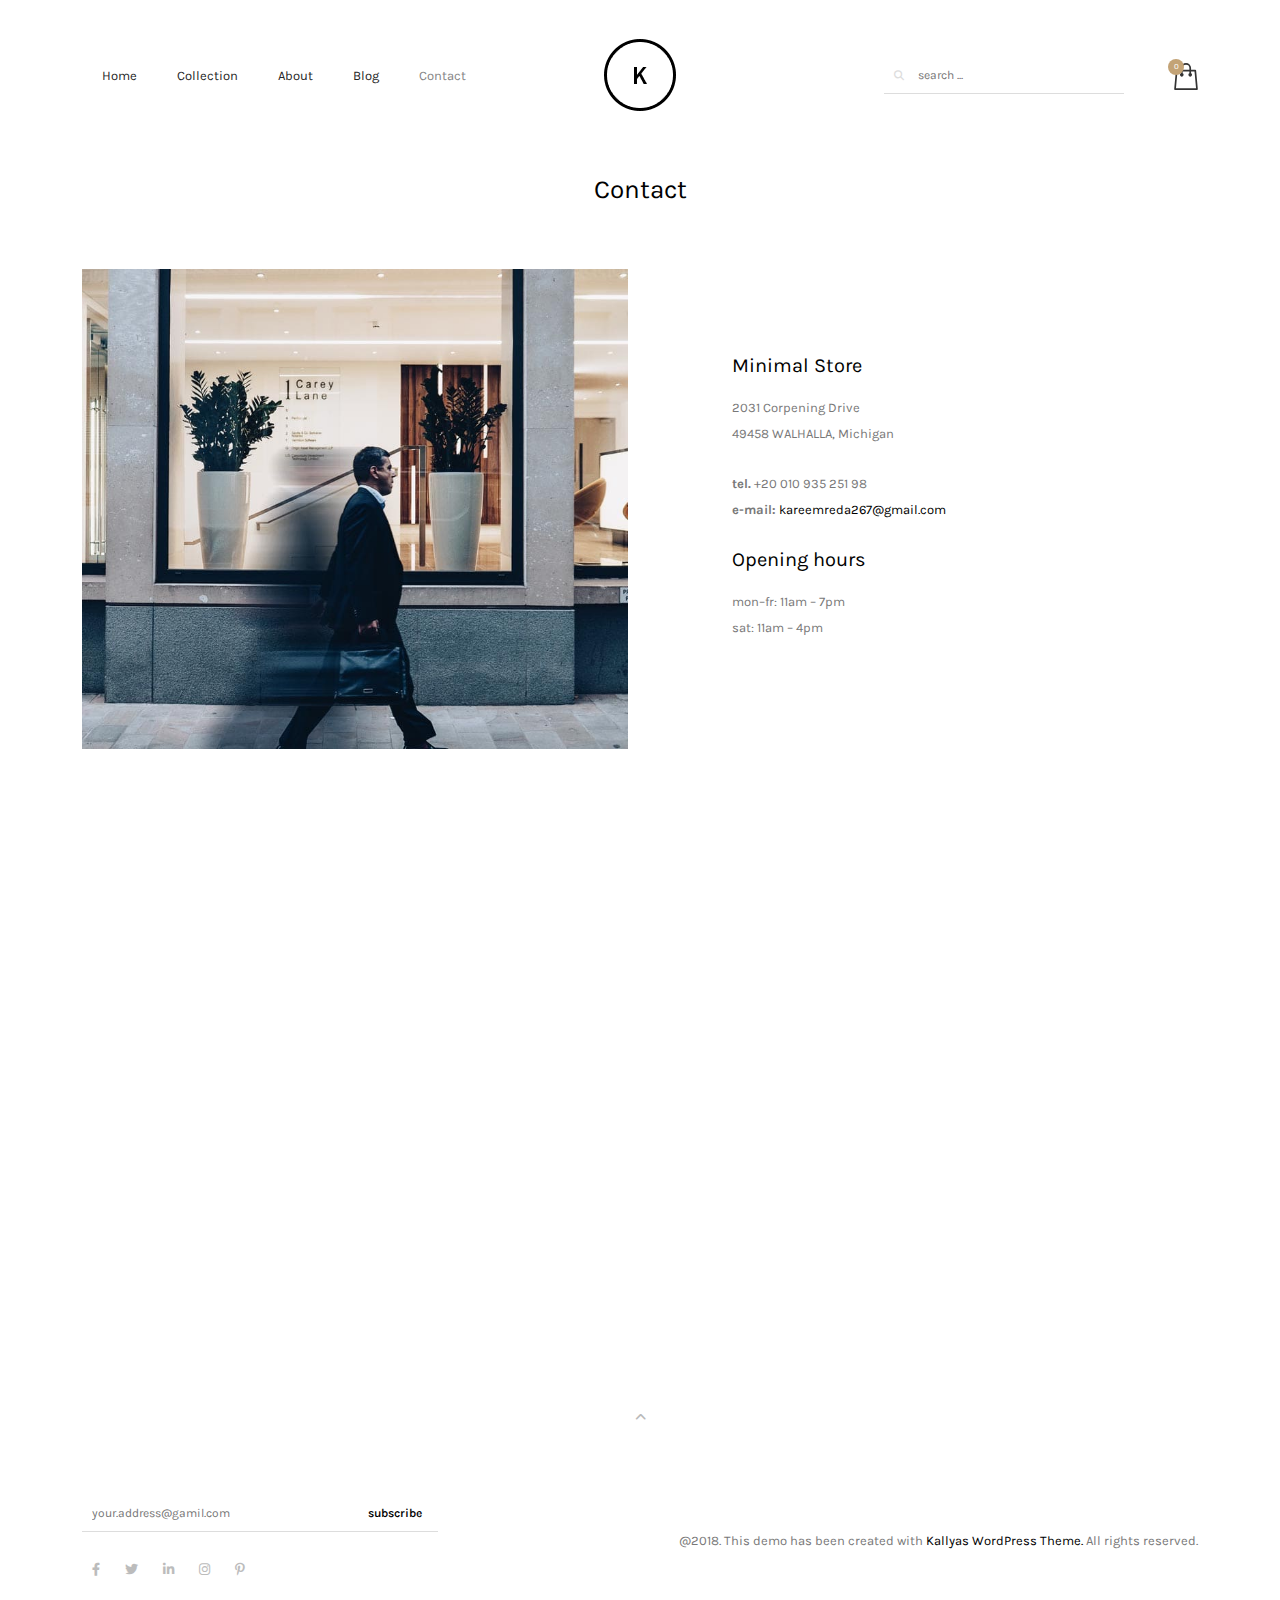
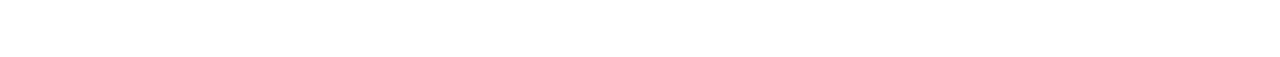
<file: contact.html>
<!DOCTYPE html>
<html lang="en">

<head>
	<meta charset="UTF-8" />
	<meta name="viewport" content="width=device-width, initial-scale=1.0" />
	<meta name="description" content="Chic Reusable Shopping Tote Bag - Sustainable Style for Everyday Errands" />
	<title>Contact - Minimal Store</title>
  <link rel="shortcut icon" href="images/favicon.png" type="image/x-icon">
	<link rel="stylesheet" href="css/libs/all.min.css" />
	<link rel="stylesheet" href="css/libs/linearicon.min.css">
	<link rel="stylesheet" href="css/libs/bootstrap-grid.min.css" />
	<link rel="stylesheet" href="css/style.css" />
	<!--[if lte IE 8]>
    <script type="text/javascript">
        var $buoop = {
            vs: { i: 10, f: 25, o: 12.1, s: 7, n: 9 },
        };

        $buoop.ol = window.onload;

        window.onload = function () {
            try {
                if ($buoop.ol) {
                    $buoop.ol();
                }
            } catch (e) {}

            var e = document.createElement("script");
            e.setAttribute("type", "text/javascript");
            e.setAttribute("src", "https://browser-update.org/update.js");
            document.body.appendChild(e);
        };
    </script>
    <![endif]-->
	<!--[if lt IE 9]>
    <script src="http://html5shim.googlecode.com/svn/trunk/html5.js"></script>
    <![endif]-->
</head>

<body>

  <!-- _____ header-nav _____ -->
  <header class="header-nav">
    <div class="container">
      <div class="row align-items-center">
        <div class="col-sm-5 col">
          <ul class="menu align-content-center d-none d-lg-flex">
            <li><a href="index.html">home</a></li>
            <li><a href="shop.html">collection</a></li>
            <li><a href="about.html">about</a></li>
            <li><a href="blog.html">blog</a></li>
            <li><a href="contact.html" class="active">contact</a></li>
            <div class="close-nav d-lg-none">
              <span class="lnr lnr-cross"></span>
            </div>
          </ul>
          <div class="trigger-bar d-inline-block d-lg-none">
            <span></span>
            <span></span>
            <span></span>
          </div>
        </div>
        <div class="col-sm-2 col text-center">
          <a href="#"><img src="images/logo.png" alt="logo" /></a>
        </div>
        <div class="col-sm-5 col d-flex align-items-center justify-content-end sm-column">
          <div class="search-parent">
            <i class="fa-solid fa-magnifying-glass"></i>

            <form action="#" method="get" class="search-box">
              <div class="search">
                <input type="text" placeholder="search ..." class="main-input" />
                <i class="fa-solid fa-magnifying-glass"></i>
              </div>
            </form>
          </div>
          <div class="shopping">
            <div class="topnav-drop">
              <ul class="woocommerce"></ul>
              <p class="woocommerce-total main-style d-flex align-items-center justify-content-between mb-3">
                <strong>Subtotal:</strong>
                <span class="woocommerce-price-amount amount"> £0 </span>
              </p>
              <div class="woocommerce-buttons main-style">
                <a href="carts.html" class="btn btn-primary">View cart</a>
                <a href="checkout.html" class="btn btn-light">Checkout</a>
              </div>
            </div>
            <span data-count="0">
              <svg xmlns="http://www.w3.org/2000/svg" width="24" height="27" viewBox="0 0 28 32">
                <path class="svg-cart-icon" fill="#333"
                  d="M26,8.91A1,1,0,0,0,25,8H20V6A6,6,0,1,0,8,6V8H3A1,1,0,0,0,2,8.91l-2,22A1,1,0,0,0,1,32H27a1,1,0,0,0,1-1.089ZM10,6a4,4,0,0,1,8,0V8H10V6ZM2.1,30L3.913,10H8v2.277a2,2,0,1,0,2,0V10h8v2.277a2,2,0,1,0,2,0V10h4.087L25.9,30H2.1Z">
                </path>
              </svg>
            </span>
          </div>
        </div>
      </div>
    </div>
  </header>
  <!-- ./header -->

  <!-- _____ mobile-nav _____ -->
  <header class="mobile-nav">
    <main>
      <ul class="menu d-flex align-content-center">
        <li><a href="index.html">home</a></li>
        <li><a href="shop.html">collection</a></li>
        <li><a href="about.html">about</a></li>
        <li><a href="blog.html">blog</a></li>
        <li><a href="contact.html"class="active">contact</a></li>
        <div class="close-nav ">
          <span class="lnr lnr-cross"></span>
        </div>
      </ul>
    </main>
  </header>
  <!-- ./mobile-nav -->
  
	<!-- _____ contact _____ -->
	<section class="blog  py-4">
		<div class="container">
			<div class="row">
				<div class="col-md-8 text-center mb-5 mx-auto">
					<h3 class="main-head">Contact</h3>
				</div>
			</div>
			<div class="row my-3 align-items-center">
				<div class="col-md-6">
					<div class="contact-image"></div>
				</div>
				<div class="col-md-6 mt-5 mt-md-0">
					<div class="contact-details">
						<h3 class="main-head mb-3">Minimal Store</h3>
						<p class="mb-4">2031 Corpening Drive <br> 49458 WALHALLA, Michigan</p>
						<p><strong>tel.</strong> +20 010 935 251 98</p>
						<p class="mb-4"><strong>e-mail:</strong> <a href="#">kareemreda267@gmail.com</a></p>
						<h3 class="main-head mb-3">Opening hours</h3>
						<p class="mb-4">mon–fr: 11am – 7pm <br> sat: 11am – 4pm</p>
					</div>
				</div>
				<iframe
					src="https://www.google.com/maps/embed?pb=!1m18!1m12!1m3!1d218751.71630754665!2d31.28670629898251!3d31.05422294659987!2m3!1f0!2f0!3f0!3m2!1i1024!2i768!4f13.1!3m3!1m2!1s0x14f7777bfe771703%3A0xd1aa28f76e87bc34!2sEl%20Mansoura%2C%20Dakahlia%20Governorate!5e0!3m2!1sen!2seg!4v1717366043563!5m2!1sen!2seg"
					width="600" height="450" style="border:0; margin-top: 80px;" allowfullscreen="" loading="lazy"
					referrerpolicy="no-referrer-when-downgrade"></iframe>
			</div>
		</div>
	</section>
	<!-- ./contact -->

	<!-- _____ footer _____ -->
	<footer class="section">
		<div class="container mb-5 text-center">
			<i class="fa-solid fa-angle-up"></i>
		</div>
		<div class="container">
			<div class="row">
				<div class="col-lg-4">
					<form action="#" class="form-footer">
						<input type="email" placeholder="your.address@gamil.com" required class="main-input" />
						<button class="btn btn-l">subscribe</button>
					</form>
					<ul class="social d-flex mb-5 mb-lg-0">
						<li>
							<a href="https://github.com/DevKareemReda/Minimal_Store" target="_blank"><i
									class="fa-brands fa-facebook-f"></i></a>
						</li>
						<li>
							<a href="https://github.com/DevKareemReda/Minimal_Store" target="_blank"><i
									class="fa-brands fa-twitter"></i></a>
						</li>
						<li>
							<a href="https://github.com/DevKareemReda/Minimal_Store" target="_blank"><i
									class="fa-brands fa-linkedin-in"></i></a>
						</li>
						<li>
							<a href="https://github.com/DevKareemReda/Minimal_Store" target="_blank"><i
									class="fa-brands fa-instagram"></i></a>
						</li>
						<li>
							<a href="https://github.com/DevKareemReda/Minimal_Store" target="_blank"><i
									class="fa-brands fa-pinterest-p"></i></a>
						</li>
					</ul>
				</div>
				<div class="col-lg-7 ms-auto d-flex justify-content-center justify-content-lg-end align-items-center">
					<p>
						<span class="dat">@2018</span>. This demo has been created with
						<a href="https://themeforest.net/item/kallyas-responsive-multipurpose-wordpress-theme/4091658">Kallyas
							WordPress Theme.</a>
						All rights reserved.
					</p>
				</div>
			</div>
		</div>
	</footer>
	<!-- ./footer -->

	<!-- ___ all files js ___ -->
	<script src="js/libs/jquery-3.7.1.min.js"></script>
	<script src="js/main.js"></script>
</body>

</html>
</file>
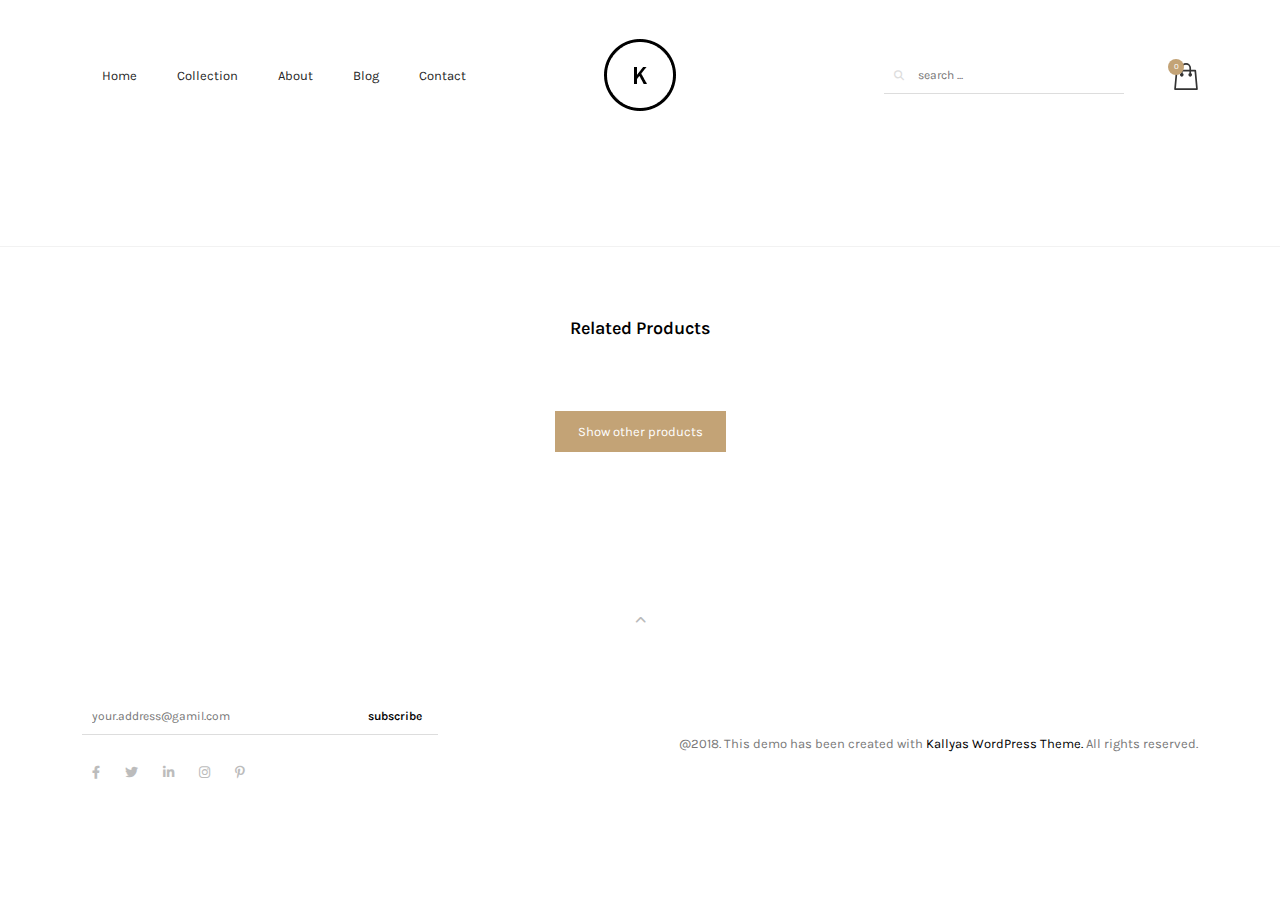
<file: details.html>
<!DOCTYPE html>
<html lang="en">

<head>
  <meta charset="UTF-8" />
  <meta name="viewport" content="width=device-width, initial-scale=1.0" />
  <meta name="description" content="Chic Reusable Shopping Tote Bag - Sustainable Style for Everyday Errands" />
  <title>Minimal Store</title>
  <link rel="shortcut icon" href="images/favicon.png" type="image/x-icon">
  <link rel="stylesheet" href="css/libs/all.min.css" />
  <link rel="stylesheet" href="css/libs/slick.css" />
  <link rel="stylesheet" href="css/libs/slick-theme.css" />
  <link rel="stylesheet" href="css/libs/linearicon.min.css" />
  <link rel="stylesheet" href="css/libs/bootstrap-grid.min.css" />
  <link rel="stylesheet" href="css/style.css" />
  <!--[if lte IE 8]>
      <script type="text/javascript">
        var $buoop = {
          vs: { i: 10, f: 25, o: 12.1, s: 7, n: 9 },
        };

        $buoop.ol = window.onload;

        window.onload = function () {
          try {
            if ($buoop.ol) {
              $buoop.ol();
            }
          } catch (e) {}

          var e = document.createElement("script");
          e.setAttribute("type", "text/javascript");
          e.setAttribute("src", "https://browser-update.org/update.js");
          document.body.appendChild(e);
        };
      </script>
    <![endif]-->
  <!--[if lt IE 9]>
      <script src="http://html5shim.googlecode.com/svn/trunk/html5.js"></script>
    <![endif]-->
</head>

<body>

  <!-- _____ header-nav _____ -->
  <header class="header-nav">
    <div class="container">
      <div class="row align-items-center">
        <div class="col-sm-5 col">
          <ul class="menu align-content-center d-none d-lg-flex">
            <li><a href="index.html">home</a></li>
            <li><a href="shop.html">collection</a></li>
            <li><a href="about.html">about</a></li>
            <li><a href="blog.html">blog</a></li>
            <li><a href="contact.html">contact</a></li>
            <div class="close-nav d-lg-none">
              <span class="lnr lnr-cross"></span>
            </div>
          </ul>
          <div class="trigger-bar d-inline-block d-lg-none">
            <span></span>
            <span></span>
            <span></span>
          </div>
        </div>
        <div class="col-sm-2 col text-center">
          <a href="#"><img src="images/logo.png" alt="logo" /></a>
        </div>
        <div class="col-sm-5 col d-flex align-items-center justify-content-end sm-column">
          <div class="search-parent">
            <i class="fa-solid fa-magnifying-glass"></i>

            <form action="#" method="get" class="search-box">
              <div class="search">
                <input type="text" placeholder="search ..." class="main-input" />
                <i class="fa-solid fa-magnifying-glass"></i>
              </div>
            </form>
          </div>
          <div class="shopping">
            <div class="topnav-drop">
              <ul class="woocommerce"></ul>
              <p class="woocommerce-total main-style d-flex align-items-center justify-content-between mb-3">
                <strong>Subtotal:</strong>
                <span class="woocommerce-price-amount amount"> £0 </span>
              </p>
              <div class="woocommerce-buttons main-style">
                <a href="carts.html" class="btn btn-primary">View cart</a>

                <a href="checkout.html" class="btn btn-light">Checkout</a>
              </div>
            </div>
            <span data-count="0">
              <svg xmlns="http://www.w3.org/2000/svg" width="24" height="27" viewBox="0 0 28 32">
                <path class="svg-cart-icon" fill="#333"
                  d="M26,8.91A1,1,0,0,0,25,8H20V6A6,6,0,1,0,8,6V8H3A1,1,0,0,0,2,8.91l-2,22A1,1,0,0,0,1,32H27a1,1,0,0,0,1-1.089ZM10,6a4,4,0,0,1,8,0V8H10V6ZM2.1,30L3.913,10H8v2.277a2,2,0,1,0,2,0V10h8v2.277a2,2,0,1,0,2,0V10h4.087L25.9,30H2.1Z">
                </path>
              </svg>
            </span>
          </div>
        </div>
      </div>
    </div>
  </header>
  <!-- ./header -->

  <!-- _____ mobile-nav _____ -->
  <header class="mobile-nav">
    <main>
      <ul class="menu d-flex align-content-center">
        <li><a href="index.html">home</a></li>
        <li><a href="shop.html">collection</a></li>
        <li><a href="about.html">about</a></li>
        <li><a href="blog.html">blog</a></li>
        <li><a href="contact.html">contact</a></li>
        <div class="close-nav ">
          <span class="lnr lnr-cross"></span>
        </div>
      </ul>
    </main>
  </header>
  <!-- ./mobile-nav -->

  <!-- _____ details _____ -->
  <section class="details">
    <div class="container">
      <div class="row">
        <div class="col-md-8 d-flex flex-md-row flex-column-reverse details-images"></div>
        <div class="col-md-4 ps-3 details-products"></div>
        <div class="col-md-12 text-center details-parent py-5"></div>
      </div>
    </div>
  </section>

  <!-- _____ latest _____ -->
  <section class="latest section">
    <div class="container">
      <div class="row">
        <div class="col-md-8 text-center mb-5 mx-auto">
          <h3 class="related">Related Products</h3>
        </div>
      </div>
      <div class="row latest-products">
      </div>
      <div class="row">
        <div class="col-lg-4 mx-auto text-center mt-4">
          <a href="shop.html" class="btn btn-primary">Show other products</a>
        </div>
      </div>
    </div>
  </section>
  <!-- ./latest -->

  <!-- _____ footer _____ -->
  <footer class="section">
    <div class="container mb-5 text-center">
      <i class="fa-solid fa-angle-up"></i>
    </div>
    <div class="container">
      <div class="row">
        <div class="col-lg-4">
          <form action="#" class="form-footer">
            <input type="email" placeholder="your.address@gamil.com" required class="main-input" />
            <button class="btn btn-l">subscribe</button>
          </form>
          <ul class="social d-flex mb-5 mb-lg-0">
            <li>
              <a href="https://github.com/DevKareemReda/Minimal_Store" target="_blank"><i
                  class="fa-brands fa-facebook-f"></i></a>
            </li>
            <li>
              <a href="https://github.com/DevKareemReda/Minimal_Store" target="_blank"><i
                  class="fa-brands fa-twitter"></i></a>
            </li>
            <li>
              <a href="https://github.com/DevKareemReda/Minimal_Store" target="_blank"><i
                  class="fa-brands fa-linkedin-in"></i></a>
            </li>
            <li>
              <a href="https://github.com/DevKareemReda/Minimal_Store" target="_blank"><i
                  class="fa-brands fa-instagram"></i></a>
            </li>
            <li>
              <a href="https://github.com/DevKareemReda/Minimal_Store" target="_blank"><i
                  class="fa-brands fa-pinterest-p"></i></a>
            </li>
          </ul>
        </div>
        <div class="col-lg-7 ms-auto d-flex justify-content-center justify-content-lg-end align-items-center">
          <p>
            <span class="dat">@2018</span>. This demo has been created with
            <a href="https://themeforest.net/item/kallyas-responsive-multipurpose-wordpress-theme/4091658">Kallyas
              WordPress Theme.</a>
            All rights reserved.
          </p>
        </div>
      </div>
    </div>
  </footer>
  <!-- ./footer -->

  <!-- ___ all files js ___ -->
  <script src="js/libs/jquery-3.7.1.min.js"></script>
  <script src="js/details.js"></script>
  <script src="js/main.js"></script>
</body>

</html>
</file>
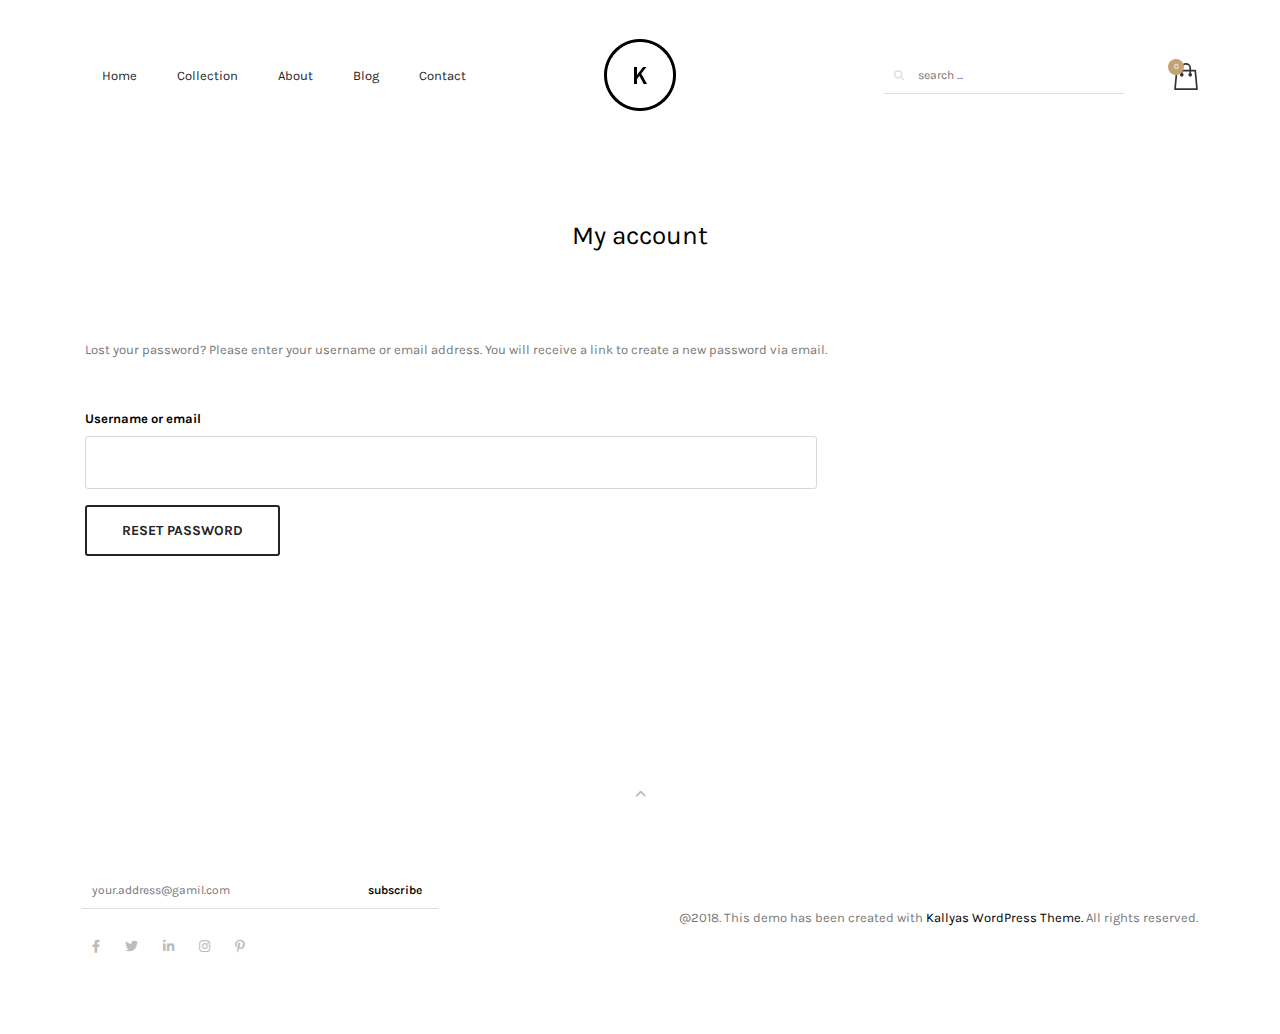
<file: my-account.html>
<!DOCTYPE html>
<html lang="en">

<head>
  <meta charset="UTF-8" />
  <meta name="viewport" content="width=device-width, initial-scale=1.0" />
  <meta name="description" content="Chic Reusable Shopping Tote Bag - Sustainable Style for Everyday Errands" />
  <title>Checkout - Minimal Store</title>
  <link rel="shortcut icon" href="images/favicon.png" type="image/x-icon">
  <link rel="stylesheet" href="css/libs/all.min.css" />
  <link rel="stylesheet" href="css/libs/linearicon.min.css">
  <link rel="stylesheet" href="css/libs/bootstrap-grid.min.css" />
  <link rel="stylesheet" href="css/style.css" />
  <!--[if lte IE 8]>
    <script type="text/javascript">
        var $buoop = {
            vs: { i: 10, f: 25, o: 12.1, s: 7, n: 9 },
        };

        $buoop.ol = window.onload;

        window.onload = function () {
            try {
                if ($buoop.ol) {
                    $buoop.ol();
                }
            } catch (e) {}

            var e = document.createElement("script");
            e.setAttribute("type", "text/javascript");
            e.setAttribute("src", "https://browser-update.org/update.js");
            document.body.appendChild(e);
        };
    </script>
    <![endif]-->
  <!--[if lt IE 9]>
    <script src="http://html5shim.googlecode.com/svn/trunk/html5.js"></script>
    <![endif]-->
</head>

<body>


  <!-- _____ header-nav _____ -->
  <header class="header-nav">
    <div class="container">
      <div class="row align-items-center">
        <div class="col-sm-5 col">
          <ul class="menu align-content-center d-none d-lg-flex">
            <li><a href="index.html">home</a></li>
            <li><a href="shop.html">collection</a></li>
            <li><a href="about.html">about</a></li>
            <li><a href="blog.html">blog</a></li>
            <li><a href="contact.html">contact</a></li>
            <div class="close-nav d-lg-none">
              <span class="lnr lnr-cross"></span>
            </div>
          </ul>
          <div class="trigger-bar d-inline-block d-lg-none">
            <span></span>
            <span></span>
            <span></span>
          </div>
        </div>
        <div class="col-sm-2 col text-center">
          <a href="#"><img src="images/logo.png" alt="logo" /></a>
        </div>
        <div class="col-sm-5 col d-flex align-items-center justify-content-end sm-column">
          <div class="search-parent">
            <i class="fa-solid fa-magnifying-glass"></i>

            <form action="#" method="get" class="search-box">
              <div class="search">
                <input type="text" placeholder="search ..." class="main-input" />
                <i class="fa-solid fa-magnifying-glass"></i>
              </div>
            </form>
          </div>
          <div class="shopping">
            <div class="topnav-drop">
              <ul class="woocommerce"></ul>
              <p class="woocommerce-total main-style d-flex align-items-center justify-content-between mb-3">
                <strong>Subtotal:</strong>
                <span class="woocommerce-price-amount amount"> £0 </span>
              </p>
              <div class="woocommerce-buttons main-style">
                <a href="carts.html" class="btn btn-primary">View cart</a>
                <a href="#" class="btn btn-light">Checkout</a>
              </div>
            </div>
            <span data-count="0">
              <svg xmlns="http://www.w3.org/2000/svg" width="24" height="27" viewBox="0 0 28 32">
                <path class="svg-cart-icon" fill="#333"
                  d="M26,8.91A1,1,0,0,0,25,8H20V6A6,6,0,1,0,8,6V8H3A1,1,0,0,0,2,8.91l-2,22A1,1,0,0,0,1,32H27a1,1,0,0,0,1-1.089ZM10,6a4,4,0,0,1,8,0V8H10V6ZM2.1,30L3.913,10H8v2.277a2,2,0,1,0,2,0V10h8v2.277a2,2,0,1,0,2,0V10h4.087L25.9,30H2.1Z">
                </path>
              </svg>
            </span>
          </div>
        </div>
      </div>
    </div>
  </header>
  <!-- ./header -->

  <!-- _____ mobile-nav _____ -->
  <header class="mobile-nav">
    <main>
      <ul class="menu d-flex align-content-center">
        <li><a href="index.html">home</a></li>
        <li><a href="shop.html" class="active">collection</a></li>
        <li><a href="about.html">about</a></li>
        <li><a href="blog.html">blog</a></li>
        <li><a href="contact.html">contact</a></li>
        <div class="close-nav ">
          <span class="lnr lnr-cross"></span>
        </div>
      </ul>
    </main>
  </header>
  <!-- ./mobile-nav -->

  <!-- _____ my-account _____ -->
  <section class="section">
    <div class="container">
      <div class="row">
        <div class="col-md-8 text-center mb-3 mx-auto">
          <h3 class="main-head">My account</h3>
        </div>
        <div class="col-lg-12 section"><div class="woocommerce-info bg-danger check mb-4"><ul class="woocommerce-error">
          <li>Enter a username or email address.</li>
        </ul></div>
          <form action="#" class="lost-account">
            <p>Lost your password? Please enter your username or email address. You will receive a link to create a new
              password via email.</p>
            <div class="row mt-5">
              <div class="col-lg-8">
                <label for="lost">Username or email</label>
                <input type="text" name="username or email" id="lost" class="form-style">
                <button type="submit" class="btn btn-light btn-styling mt-3">reset password</button>
              </div>
            </div>
          </form>
        </div>
      </div>
    </div>
  </section>
  <!-- ./my-account -->


  <!-- _____ footer _____ -->
  <footer class="section">
    <div class="container mb-5 text-center">
      <i class="fa-solid fa-angle-up"></i>
    </div>
    <div class="container">
      <div class="row">
        <div class="col-lg-4">
          <form action="#" class="form-footer">
            <input type="email" placeholder="your.address@gamil.com" required class="main-input" />
            <button class="btn btn-l">subscribe</button>
          </form>
          <ul class="social d-flex mb-5 mb-lg-0">
            <li>
              <a href="https://github.com/DevKareemReda/Minimal_Store" target="_blank"><i
                  class="fa-brands fa-facebook-f"></i></a>
            </li>
            <li>
              <a href="https://github.com/DevKareemReda/Minimal_Store" target="_blank"><i
                  class="fa-brands fa-twitter"></i></a>
            </li>
            <li>
              <a href="https://github.com/DevKareemReda/Minimal_Store" target="_blank"><i
                  class="fa-brands fa-linkedin-in"></i></a>
            </li>
            <li>
              <a href="https://github.com/DevKareemReda/Minimal_Store" target="_blank"><i
                  class="fa-brands fa-instagram"></i></a>
            </li>
            <li>
              <a href="https://github.com/DevKareemReda/Minimal_Store" target="_blank"><i
                  class="fa-brands fa-pinterest-p"></i></a>
            </li>
          </ul>
        </div>
        <div class="col-lg-7 ms-auto d-flex justify-content-center justify-content-lg-end align-items-center">
          <p>
            <span class="dat">@2018</span>. This demo has been created with
            <a href="https://themeforest.net/item/kallyas-responsive-multipurpose-wordpress-theme/4091658">Kallyas
              WordPress Theme.</a>
            All rights reserved.
          </p>
        </div>
      </div>
    </div>
  </footer>
  <!-- ./footer -->

  <!-- ___ all files js ___ -->
  <script src="js/libs/jquery-3.7.1.min.js"></script>
  <script src="js/my-account.js"></script>
  <script src="js/main.js"></script>
</body>

</html>
</file>
<file: css/style.css>
/* _____ Import files _____ */
@import url("https://fonts.googleapis.com/css2?family=Karla:ital,wght@0,200..800;1,200..800&display=swap");
/* _____ style all rules _____ */
*,
*::before,
*::after {
  -webkit-box-sizing: border-box;
  -moz-box-sizing: border-box;
  box-sizing: border-box;
  padding: 0;
  margin: 0;
}

body {
  font-family: "Karla", Helvetica, Arial, sans-serif;
  color: #787878;
  font-size: 13px;
  overflow-x: hidden;
}

ul {
  list-style-type: none;
}

a {
  text-decoration: none;
  -webkit-transition: all 0.2s ease-out;
  -moz-transition: all 0.2s ease-out;
  -o-transition: all 0.2s ease-out;
  transition: all 0.2s ease-out;
  color: #000;
}
a:hover:not(.btn) {
  color: #c3a376;
}

p {
  line-height: 26px;
}

span,
a {
  display: inline-block;
}

img {
  vertical-align: middle;
}

h1,
h2,
h3 {
  font-weight: 400;
}

h3 {
  font-size: 20px;
}

.main-style {
  font-size: 14px;
  font-weight: 400;
}

.main-head {
  font-size: 26px;
  color: #000;
}

.related {
  font-size: 18px;
  color: #141414;
  font-weight: 600;
}

.bg-primary {
  background-color: #a7b9c3;
}

.bg-danger {
  background-color: #faac9b;
}

.section {
  padding: 70px 15px;
}
@media screen and (max-width: 576px) {
  .section {
    padding: 50px 15px;
  }
}

.text-center {
  text-align: center;
}

.text-left {
  text-align: left;
}

.text-right {
  text-align: right !important;
}

.text-uppercase {
  text-transform: uppercase;
}

.position-relative {
  position: relative;
}

.img-fluid {
  max-width: 100%;
  vertical-align: middle;
}

.amount {
  font-weight: 700;
  float: right;
  font-size: 15px;
}

.float-end {
  float: none;
}
@media screen and (max-width: 992px) {
  .float-end {
    float: right;
  }
}

span.main-span {
  font-size: 12px;
  color: #9a9a9a;
}

.more .blogMore-img::before, .box-info .overlay-img::before {
  position: absolute;
  inset: 0;
  width: 100%;
  height: 100%;
}

.preloader {
  position: fixed;
  inset: 0;
  width: 100%;
  height: 100%;
  background-color: #fff;
  z-index: 7777;
}
.preloader.show {
  display: none;
}
.preloader .loader {
  width: 48px;
  height: 48px;
  display: inline-block;
  position: relative;
  position: absolute;
  top: 50%;
  left: 50%;
  transform: translate(-50%, -50%);
}
.preloader .loader::before, .preloader .loader::after {
  background-color: #000;
}

.shop-items {
  margin-top: 15px;
  cursor: pointer;
  overflow: hidden;
  position: relative;
  display: inline-block;
  user-select: none;
}
.shop-items img {
  max-width: 100%;
}
.shop-items .img-hover {
  position: absolute;
  inset: 0;
  opacity: 0;
  -webkit-transition: 0.4s opacity;
  -moz-transition: 0.4s opacity;
  -o-transition: 0.4s opacity;
  transition: 0.4s opacity;
}
.shop-items:hover .img-hover {
  opacity: 1;
}
.shop-items .shop-details {
  position: relative;
  opacity: 1;
}
.shop-items .shop-details h3 {
  -webkit-transition: 0.2s ease-in-out;
  -moz-transition: 0.2s ease-in-out;
  -o-transition: 0.2s ease-in-out;
  transition: 0.2s ease-in-out;
  font-size: 14px;
  color: #000;
}
.shop-items .shop-details .kw-actions {
  position: absolute;
  bottom: 55%;
  right: -55%;
  -webkit-transition: 0.3s ease-in-out;
  -moz-transition: 0.3s ease-in-out;
  -o-transition: 0.3s ease-in-out;
  transition: 0.3s ease-in-out;
  opacity: 0;
}
@media screen and (max-width: 768px) {
  .shop-items .shop-details .kw-actions {
    bottom: 75%;
    right: 0;
    opacity: 1;
  }
}
.shop-items .shop-details .kw-actions .link-actions {
  text-transform: uppercase;
  background-color: #c3a376;
  font-weight: 600;
  font-size: 10px;
  display: block;
  margin-bottom: 3px;
  padding: 6px 10px;
  -webkit-box-shadow: 0 4px 15px rgba(0, 0, 0, 0.2);
  -moz-box-shadow: 0 4px 15px rgba(0, 0, 0, 0.2);
  box-shadow: 0 4px 15px rgba(0, 0, 0, 0.2);
  -webkit-transition: 0.2s ease-in-out;
  -moz-transition: 0.2s ease-in-out;
  -o-transition: 0.2s ease-in-out;
  transition: 0.2s ease-in-out;
  color: #fff;
}
.shop-items .shop-details .kw-actions .link-actions.style-1 {
  padding: 6px;
  width: 72px;
  float: right;
}
.shop-items .shop-details .kw-actions .link-actions:hover {
  background-color: #333;
}
.shop-items:hover .kw-actions {
  right: 0;
  opacity: 1;
}
.shop-items:hover .shop-details h3 {
  color: #9c825e;
}

.woocommerce-info {
  border-left: 8px solid rgba(0, 0, 0, 0.15);
  padding: 1.4em 1.5em;
  color: #fff;
  position: relative;
}
.woocommerce-info.check, .woocommerce-info.coupon {
  display: none;
}
.woocommerce-info .fa-window-maximize,
.woocommerce-info .fa-circle-exclamation {
  font-size: 15px;
  margin-right: 10px;
}
.woocommerce-info a {
  margin-left: 10px;
  color: #fff;
  border-bottom: 1px solid rgba(255, 255, 255, 0.2);
  line-height: normal;
}
.woocommerce-info a:hover {
  color: #fff;
  border-bottom: 1px solid rgba(255, 255, 255, 0.5);
}

.woocommerce-info-icon li {
  margin-left: 27px;
}
.woocommerce-info-icon::before {
  font-family: "Font Awesome 6 Free";
  content: "\f2d0";
  position: absolute;
  top: 50%;
  transform: translateY(-50%);
  left: 20px;
  font-size: 14px;
}

.woocommerce-error li {
  margin-left: 27px;
}
.woocommerce-error::before {
  font-family: "Font Awesome 6 Free";
  font-weight: 900;
  content: "\f06a";
  position: absolute;
  top: 50%;
  transform: translateY(-50%);
  left: 20px;
  font-size: 14px;
}

.woocommerce-items .loader {
  width: 0;
  height: 0;
  display: inline-block;
  position: relative;
  display: none;
  position: absolute;
  top: 48%;
  left: 43%;
}
.woocommerce-items .loader::after,
.woocommerce-items .loader::before {
  content: "";
  box-sizing: border-box;
  width: 30px;
  height: 30px;
  border-radius: 50%;
  background: #000;
  position: absolute;
  left: 20px;
  top: -10px;
  animation: animloader 2s linear infinite both;
}
.woocommerce-items .loader::after {
  animation-delay: 1s;
}
@keyframes animloader {
  0% {
    transform: scale(0);
    opacity: 1;
  }
  100% {
    transform: scale(4);
    opacity: 0;
  }
}

.box-info .overlay-img {
  position: relative;
}
.box-info .overlay-img::before {
  -webkit-transition: all 0.25s ease-in-out;
  -moz-transition: all 0.25s ease-in-out;
  -o-transition: all 0.25s ease-in-out;
  transition: all 0.25s ease-in-out;
  content: "";
  opacity: 0;
  visibility: hidden;
  background-color: rgba(0, 0, 0, 0.5);
}
.box-info .overlay-img .overlay-inner {
  position: absolute;
  top: 50%;
  left: 50%;
  transform: translate(-50%, -50%);
}
.box-info .overlay-img .overlay-inner a {
  width: 48px;
  height: 48px;
  line-height: 44px;
  border-radius: 100px;
  border: 2px solid #fff;
  text-align: center;
  -webkit-transition: 0.3s ease-in-out;
  -moz-transition: 0.3s ease-in-out;
  -o-transition: 0.3s ease-in-out;
  transition: 0.3s ease-in-out;
  overflow: hidden;
  opacity: 0;
}
.box-info .overlay-img .overlay-inner a:hover {
  width: 120px;
  background-color: #c3a376;
  border: 2px solid #c3a376;
}
.box-info .overlay-img .overlay-inner a::before {
  content: "+";
  font-size: 20px;
  color: #fff;
  font-weight: bold;
  opacity: 1;
  position: absolute;
  left: 50%;
  transform: translateX(-50%);
  -webkit-transition: 0.25s ease-in-out;
  -moz-transition: 0.25s ease-in-out;
  -o-transition: 0.25s ease-in-out;
  transition: 0.25s ease-in-out;
}
.box-info .overlay-img .overlay-inner a::after {
  content: attr(data-to);
  color: #fff;
  text-transform: uppercase;
  font-size: 11px;
  font-weight: 700;
  opacity: 0;
  -webkit-transition: 0.25s ease-in-out;
  -moz-transition: 0.25s ease-in-out;
  -o-transition: 0.25s ease-in-out;
  transition: 0.25s ease-in-out;
}
.box-info .overlay-img .overlay-inner a:hover::before {
  opacity: 0;
}
.box-info .overlay-img .overlay-inner a:hover::after {
  opacity: 1;
}
.box-info:hover .overlay-img::before {
  opacity: 1;
  visibility: visible;
}
.box-info:hover .overlay-img a {
  opacity: 1;
}

.loader {
  width: 0;
  height: 0;
  display: inline-block;
  position: relative;
  display: none;
}

.loader::after,
.loader::before {
  content: "";
  box-sizing: border-box;
  width: 30px;
  height: 30px;
  border-radius: 50%;
  background: #000;
  position: absolute;
  left: 20px;
  top: -10px;
  animation: animloader 2s linear infinite both;
}

.loader::after {
  animation-delay: 1s;
}

@keyframes animloader {
  0% {
    transform: scale(0);
    opacity: 1;
  }
  100% {
    transform: scale(4);
    opacity: 0;
  }
}
.btn {
  padding: 13px 23px;
  text-align: center;
}

.btn-primary {
  background-color: #c3a376;
  color: #fff;
  -webkit-transition: 0.2s ease-in-out;
  -moz-transition: 0.2s ease-in-out;
  -o-transition: 0.2s ease-in-out;
  transition: 0.2s ease-in-out;
  border: none;
  cursor: pointer;
}
.btn-primary:hover {
  background-color: #9c825e;
}

.btn-light {
  padding: 11px;
  color: #242424;
  border: 2px solid #242424;
}

.btn-styling {
  font-weight: 700;
  font-size: 14px;
  padding: 15px 35px !important;
  text-transform: uppercase;
  text-shadow: none;
  border-radius: 3px;
  box-shadow: none;
  cursor: pointer;
  width: -webkit-fit-content;
  width: -moz-fit-content;
  width: fit-content;
  background-color: transparent;
}
.btn-styling:hover {
  opacity: 0.8;
}

label:not(.create label) {
  color: #000;
  font-weight: bold;
  display: block;
  margin-bottom: 10px;
  position: relative;
}
label:not(.create label):not(label[for=remeber], label[for=company], label[for=lost], label[for=text])::after {
  content: "*";
  position: absolute;
  margin-left: 3px;
  color: #f00;
  font-weight: 700;
  cursor: help;
}

label.text-danger {
  color: #a00 !important;
}

.main-input {
  padding-left: 10px;
  padding-right: 50px;
  color: #555;
  height: 38px;
  width: 100%;
  outline: none;
  font-size: 12px;
  border: none;
  border-bottom: 1px solid #ddd;
}

input[type=number] {
  height: 52px;
  font-size: 12px;
  border: 1px solid #eaeaea;
  outline: none;
  padding: 2px;
  width: 65px;
  text-align: center;
  color: inherit;
  margin-right: 5px;
}

input,
button,
textarea,
select {
  font-family: inherit;
  outline: none;
}

.form-style,
.form-search {
  width: 100%;
  border: 1px solid #d8d8d8;
  color: #787878;
  font-size: 14px;
}

.form-style {
  padding: 17px 10px;
  border-radius: 3px;
}
.form-style:hover {
  border: 1px solid #bababa;
}

.form-search {
  padding: 12px 17px;
}

/* _____ style header-nav _____ */
.header-nav {
  padding: 39px 0;
  position: relative;
  z-index: 999;
}
.header-nav .menu li {
  margin: 0 10px;
}
.header-nav .menu li a {
  display: block;
  color: #252525;
  text-transform: capitalize;
  padding: 10px;
  font-weight: 400;
  -webkit-transition: 0.2s ease-in-out;
  -moz-transition: 0.2s ease-in-out;
  -o-transition: 0.2s ease-in-out;
  transition: 0.2s ease-in-out;
}
.header-nav .menu li a.active, .header-nav .menu li a:hover {
  color: #848484;
}
.header-nav .trigger-bar {
  display: none;
  cursor: pointer;
}
.header-nav .trigger-bar span {
  width: 20px;
  height: 1px;
  display: block;
  margin-bottom: 5px;
  background-color: rgba(0, 0, 0, 0.75);
  -webkit-transition: 0.2s ease-in-out;
  -moz-transition: 0.2s ease-in-out;
  -o-transition: 0.2s ease-in-out;
  transition: 0.2s ease-in-out;
}
.header-nav .trigger-bar.active span:first-child {
  -webkit-transform: translateY(5px) rotate(45deg);
  -moz-transform: translateY(5px) rotate(45deg);
  -o-transform: translateY(5px) rotate(45deg);
  -ms-transform: translateY(5px) rotate(45deg);
  transform: translateY(5px) rotate(45deg);
}
.header-nav .trigger-bar.active span:nth-child(2) {
  opacity: 0;
}
.header-nav .trigger-bar.active span:last-child {
  -webkit-transform: translateY(-5px) rotate(-45deg);
  -moz-transform: translateY(-5px) rotate(-45deg);
  -o-transform: translateY(-5px) rotate(-45deg);
  -ms-transform: translateY(-5px) rotate(-45deg);
  transform: translateY(-5px) rotate(-45deg);
  margin-bottom: 0;
}
@media screen and (max-width: 991px) {
  .header-nav .trigger-bar {
    display: block;
  }
}
@media screen and (max-width: 383px) {
  .header-nav .sm-column {
    flex-direction: column !important;
  }
}
.header-nav .search-parent > i {
  cursor: pointer;
  color: #000;
  padding: 8px 11px;
}
@media screen and (max-width: 383px) {
  .header-nav .search-parent > i {
    margin-left: 38px;
  }
}
@media screen and (max-width: 290px) {
  .header-nav .search-parent > i {
    margin-left: 0;
  }
}
@media screen and (min-width: 992px) {
  .header-nav .search-parent > i {
    display: none;
  }
}
.header-nav .search-parent .fa-xmark {
  background: #f4f4f4;
  text-align: center;
  color: #000;
  font-weight: bold;
  -webkit-border-radius: 2px 2px 0 0;
  -moz-border-radius: 2px 2px 0 0;
  border-radius: 2px 2px 0 0;
}
.header-nav .search-parent .fa-xmark:hover {
  background-color: #f1f1f1;
}
.header-nav .search {
  position: relative;
  width: 240px;
}
@media screen and (max-width: 290px) {
  .header-nav .search {
    margin-left: 0 !important;
  }
}
@media screen and (max-width: 991px) {
  .header-nav .search {
    right: 0;
    left: 0;
    width: calc(100% - 30px);
    margin: auto;
    padding: 30px;
    position: absolute;
    background: #f4f4f4;
    border-bottom: 1px solid #fff;
    -webkit-box-shadow: 0 3px 7px rgba(0, 0, 0, 0.2);
    -moz-box-shadow: 0 3px 7px rgba(0, 0, 0, 0.2);
    box-shadow: 0 3px 7px rgba(0, 0, 0, 0.2);
    display: none;
  }
}
@media screen and (max-width: 333px) {
  .header-nav .search {
    z-index: 1;
  }
}
.header-nav .search input {
  padding-left: 34px;
  padding-right: 50px;
  color: #444;
}
@media screen and (max-width: 991px) {
  .header-nav .search input {
    background-color: transparent;
    border-bottom: 1px solid #ccc;
  }
}
.header-nav .search input:focus {
  border-bottom: 3px solid #ddd;
}
@media screen and (max-width: 991px) {
  .header-nav .search input:focus {
    border-bottom: 1px solid #ccc;
  }
}
.header-nav .search > .fa-magnifying-glass {
  position: absolute;
  left: 15px;
  top: 50%;
  -webkit-transform: translate(-50%, -50%);
  -moz-transform: translate(-50%, -50%);
  -o-transform: translate(-50%, -50%);
  -ms-transform: translate(-50%, -50%);
  transform: translate(-50%, -50%);
  color: #ddd;
  font-size: 10px;
}
@media screen and (max-width: 991px) {
  .header-nav .search > .fa-magnifying-glass {
    left: -webkit-calc(100% - 50px);
    left: -moz-calc(100% - 50px);
    left: calc(100% - 50px);
  }
}

.shopping {
  margin-left: 50px;
  margin-top: 5px;
  position: relative;
}
@media screen and (max-width: 290px) {
  .shopping {
    margin-left: 0 !important;
  }
}
.shopping > span {
  cursor: pointer;
}
.shopping > span::before {
  content: "";
  position: absolute;
  right: 14px;
  top: -4px;
  width: 16px;
  height: 16px;
  line-height: 16px;
  background-color: #c3a376;
  -webkit-border-radius: 50%;
  -moz-border-radius: 50%;
  border-radius: 50%;
  font-size: 8px;
}
.shopping > span::before {
  content: attr(data-count);
  text-align: center;
  color: #fff;
}
.shopping .topnav-drop {
  width: 320px;
  background-color: #fff;
  border: 1px solid #ececec;
  margin-top: 5px;
  z-index: 1;
  position: absolute;
  right: 0;
  top: 100%;
  padding: 22px 15px;
  opacity: 0;
  visibility: hidden;
  -webkit-transition: 0.2s;
  -moz-transition: 0.2s;
  -o-transition: 0.2s;
  transition: 0.2s;
}
.shopping .topnav-drop::before {
  content: "";
  position: absolute;
  top: -7px;
  right: 10px;
  border-width: 4px;
  border-style: solid;
  border-color: transparent transparent #b70303 transparent;
}
.shopping .topnav-drop .woocommerce {
  height: 152px;
  overflow-y: scroll;
  display: flex;
  flex-direction: column;
  justify-content: center;
}
.shopping .topnav-drop .woocommerce li {
  margin-bottom: 14px;
}
.shopping .topnav-drop .woocommerce span.close {
  cursor: pointer;
  color: #f00;
  font-size: 16px;
  display: block;
  margin-left: auto;
  margin-right: 15px;
}
.shopping .topnav-drop .woocommerce span.close:hover {
  color: #7f7f7f;
}
.shopping .topnav-drop .woocommerce img {
  width: 62px;
  height: 62px;
  margin-right: 15px;
}
.shopping .topnav-drop .woocommerce div {
  font-size: 11px;
}
.shopping .topnav-drop .woocommerce div a {
  color: #000;
  text-transform: capitalize;
  margin: 4px 0 15px;
  font-weight: 400;
}
.shopping .topnav-drop .woocommerce div a:hover {
  color: #c3a376;
}
.shopping .topnav-drop .woocommerce div .woocommerce-quantity {
  color: #535353;
}
.shopping .topnav-drop .woocommerce::-webkit-scrollbar {
  width: 1px;
}
.shopping .topnav-drop .woocommerce::-webkit-scrollbar-thumb {
  background: #c3a376;
  -webkit-border-radius: 100px;
  -moz-border-radius: 100px;
  border-radius: 100px;
}
.shopping .topnav-drop .woocommerce-total {
  border-top: 1px solid #ececec;
  border-bottom: 1px solid #ececec;
  padding: 20px 0;
  font-size: 11px;
}
.shopping .topnav-drop.active {
  opacity: 1;
  visibility: visible;
}
.shopping .topnav-drop .woocommerce-buttons a {
  width: calc(50% - 6px);
  padding: 13px;
  font-size: 13px;
}
.shopping .topnav-drop .woocommerce-buttons a.btn-light {
  padding: 11px;
  margin-left: 8px;
}

/* __ style mobile-nav __*/
.mobile-nav {
  position: fixed;
  inset: 0;
  width: 100%;
  height: 100%;
  z-index: 100;
  background-color: rgba(0, 0, 0, 0.9);
  z-index: 999;
  -webkit-transition: 0.2s ease-in all;
  -moz-transition: 0.2s ease-in all;
  -o-transition: 0.2s ease-in all;
  transition: 0.2s ease-in all;
  opacity: 0;
  visibility: hidden;
}
.mobile-nav.active {
  opacity: 1;
  visibility: visible;
}
.mobile-nav ul {
  flex-direction: column;
  align-items: center;
  justify-content: center;
  padding-top: 100px;
  -webkit-transition: 0.4s ease-in-out;
  -moz-transition: 0.4s ease-in-out;
  -o-transition: 0.4s ease-in-out;
  transition: 0.4s ease-in-out;
}
.mobile-nav ul li {
  margin-bottom: 10px;
}
.mobile-nav ul a {
  padding-bottom: 8px;
  font-weight: bold;
  font-size: 18px;
  color: hsla(0, 0%, 100%, 0.85);
  text-transform: capitalize;
  position: relative;
  display: inline-block;
  padding: 10px 0;
}
.mobile-nav ul a::before {
  content: "";
  position: absolute;
  bottom: 0;
  left: 0;
  width: 100%;
  height: 1px;
  background-color: hsla(0, 0%, 100%, 0.15);
  -webkit-transform: scaleX(0);
  -moz-transform: scaleX(0);
  -o-transform: scaleX(0);
  -ms-transform: scaleX(0);
  transform: scaleX(0);
  -webkit-transition: 0.1s ease-out;
  -moz-transition: 0.1s ease-out;
  -o-transition: 0.1s ease-out;
  transition: 0.1s ease-out;
}
.mobile-nav ul a:hover::before, .mobile-nav ul a.active::before {
  -webkit-transform: scaleY(1);
  -moz-transform: scaleY(1);
  -o-transform: scaleY(1);
  -ms-transform: scaleY(1);
  transform: scaleY(1);
}
.mobile-nav ul a:hover {
  color: hsla(0, 0%, 100%, 0.85) !important;
}
.mobile-nav ul a.active {
  color: #fff !important;
}
.mobile-nav .close-nav {
  top: 20px;
  width: 50px;
  right: 25px;
  height: 50px;
  cursor: pointer;
  text-align: center;
  position: absolute;
  text-align: center;
  border: 1px solid hsla(0, 0%, 100%, 0.656);
  line-height: 54px;
  -webkit-border-radius: 50%;
  -moz-border-radius: 50%;
  border-radius: 50%;
  -webkit-transition: 0.1s ease-out;
  -moz-transition: 0.1s ease-out;
  -o-transition: 0.1s ease-out;
  transition: 0.1s ease-out;
  color: #fff;
}
.mobile-nav .close-nav .lnr-cross {
  font-size: 17px;
}
.mobile-nav .close-nav:hover {
  border-color: #fff;
}
.mobile-nav.active ul {
  padding-top: 45px;
}

.slider-parent .container {
  position: relative;
}
@media screen and (min-width: 992px) {
  .slider-parent .container {
    max-width: 100%;
  }
}
.slider-parent .container .slider-items {
  margin: auto;
  position: relative;
  display: none;
  visibility: hidden;
  text-align: center;
}
.slider-parent .container .slider-items.fade {
  display: block;
  visibility: visible;
  animation: fade 1s ease-in-out both;
}
@-webkit-keyframes fade {
  0% {
    opacity: 0;
  }
  100% {
    opacity: 1;
  }
}
@-moz-keyframes fade {
  0% {
    opacity: 0;
  }
  100% {
    opacity: 1;
  }
}
@-o-keyframes fade {
  0% {
    opacity: 0;
  }
  100% {
    opacity: 1;
  }
}
@keyframes fade {
  0% {
    opacity: 0;
  }
  100% {
    opacity: 1;
  }
}
.slider-parent .container .slider-caption {
  position: absolute;
  top: 50%;
  transform: translateY(-50%);
  -webkit-transform: translateY(-50%);
  -moz-transform: translateY(-50%);
  -o-transform: translateY(-50%);
  -ms-transform: translateY(-50%);
  transform: translateY(-50%);
}
.slider-parent .container .slider-caption.left {
  left: 14%;
  text-align: left;
}
@media screen and (max-width: 768px) {
  .slider-parent .container .slider-caption.left {
    text-align: center;
    width: 100%;
    left: 0;
  }
}
.slider-parent .container .slider-caption.right {
  right: 14%;
  text-align: left;
}
@media screen and (max-width: 768px) {
  .slider-parent .container .slider-caption.right {
    text-align: center;
    width: 100%;
    right: 0;
  }
}
.slider-parent .container .slider-caption .headline {
  color: #0a0a0a;
  font-size: 28px;
}
@media screen and (max-width: 576px) {
  .slider-parent .container .slider-caption .headline {
    font-size: 20px;
  }
}
.slider-parent .container .slider-caption .headprice {
  color: #8c8c8c;
  font-size: 16px;
}
@media screen and (max-width: 768px) {
  .slider-parent .container .slider-caption .headprice {
    text-align: center;
  }
}
@media screen and (max-width: 576px) {
  .slider-parent .container .slider-caption .headprice {
    font-size: 14px;
  }
}
.slider-parent .container .slider-arrow {
  position: absolute;
  top: 50%;
  -webkit-transform: translateY(-50%);
  -moz-transform: translateY(-50%);
  -o-transform: translateY(-50%);
  -ms-transform: translateY(-50%);
  transform: translateY(-50%);
}
@media screen and (max-width: 400px) {
  .slider-parent .container .slider-arrow {
    position: absolute;
    top: 90%;
  }
}
.slider-parent .container .slider-arrow svg {
  width: 18px;
  height: 18px;
  cursor: pointer;
}
.slider-parent .container .slider-arrow svg polyline {
  -webkit-transition: 0.2s ease;
  -moz-transition: 0.2s ease;
  -o-transition: 0.2s ease;
  transition: 0.2s ease;
}
.slider-parent .container .slider-arrow svg:hover polyline {
  stroke-width: 40px;
}
.slider-parent .container .slider-prev {
  left: 50px;
}
@media screen and (max-width: 400px) {
  .slider-parent .container .slider-prev {
    left: 40%;
  }
}
.slider-parent .container .slider-next {
  right: 50px;
}
@media screen and (max-width: 400px) {
  .slider-parent .container .slider-next {
    right: 40%;
  }
}

/* _____ style latest _____ */
.latest {
  border-top: 1px solid #f2f2f2;
}
.latest h3 {
  color: #000;
}
.latest .slick-initialized .slick-slide {
  margin: 0 28px;
}
.latest .slick-arrow {
  width: 50px;
  cursor: pointer;
}
.latest .slick-arrow polyline {
  -webkit-transition: 0.2s ease-in-out;
  -moz-transition: 0.2s ease-in-out;
  -o-transition: 0.2s ease-in-out;
  transition: 0.2s ease-in-out;
}
.latest .slick-arrow:hover polyline {
  stroke-width: 40px;
}
.latest .slick__prev,
.latest .slick__next {
  position: absolute;
  top: 50%;
  color: #787878;
  transform: translateY(-50%);
}
.latest .slick__prev {
  left: -40px;
}
.latest .slick__next {
  right: -40px;
}

/* _____ style footer _____ */
.fa-angle-up {
  cursor: pointer;
  color: #bababa;
  padding: 22px 40px;
  -webkit-transition: 0.2s ease-out color;
  -moz-transition: 0.2s ease-out color;
  -o-transition: 0.2s ease-out color;
  transition: 0.2s ease-out color;
}
.fa-angle-up:hover {
  color: #000;
}

footer .form-footer {
  position: relative;
}
footer .form-footer input {
  padding-right: 100px;
}
footer .form-footer button {
  background-color: transparent;
  color: #000;
  border: none;
  font-family: inherit;
  font-weight: 600;
  font-size: 12px;
  position: absolute;
  right: 0;
  padding: 12px 16px;
  cursor: pointer;
}
footer ul.social {
  margin-top: 20px;
}
footer ul.social li {
  margin-right: 5px;
}
footer ul.social li a {
  padding: 10px;
  color: #bcbcbc;
}
footer p a {
  color: #000;
}
footer p a:hover {
  color: #9c825e;
}

.bg-dark {
  background-color: #000;
}

.bg-warning {
  background-color: rgb(91, 39, 39);
}

/* _____ style shop _____ */
.shop select.orderby {
  height: 34px;
  outline: none;
  font-size: 11px;
  color: #909090;
  font-weight: 500;
  border-radius: 3px;
  padding-left: 10px;
  padding-right: 30px;
  font-family: inherit;
  background-size: 6px 12px;
  border: 1px solid #d9d9d9;
  background-repeat: no-repeat;
  background-position: calc(100% - 10px) center;
  background-image: url(../images/select-arrow.svg);
  -webkit-appearance: none;
  appearance: none;
  -webkit-transition: all 0.2s ease-out;
  -moz-transition: all 0.2s ease-out;
  -o-transition: all 0.2s ease-out;
  transition: all 0.2s ease-out;
}
@media screen and (max-width: 400px) {
  .shop .column {
    display: block;
    width: 100%;
    text-align: center !important;
    margin-bottom: 20px;
  }
  .shop .column:last-child {
    margin-bottom: 0;
  }
}

/* _____ style details _____ */
.details ul.list-images {
  margin-right: 20px;
}
.details ul.list-images li {
  margin-bottom: 20px;
  width: 25%;
}
@media screen and (max-width: 768px) {
  .details ul.list-images li {
    margin-right: 20px;
  }
}
.details ul.list-images li img {
  width: 100px;
  opacity: 0.5;
  cursor: pointer;
  -webkit-transition: 0.2s;
  -moz-transition: 0.2s;
  -o-transition: 0.2s;
  transition: 0.2s;
}
.details ul.list-images li img.active, .details ul.list-images li img:hover {
  opacity: 1;
}
@media screen and (max-width: 992px) {
  .details ul.list-images li img {
    width: 50px;
  }
}
@media screen and (max-width: 768px) {
  .details ul.list-images li img {
    width: 100%;
    margin-top: 20px;
  }
}
.details ul.list-images li:last-child {
  margin-bottom: 0;
}
@media screen and (max-width: 992px) {
  .details img {
    vertical-align: middle;
  }
}
.details .details-items {
  margin-bottom: 20px;
}
.details .details-items h2 {
  color: #000;
  font-size: 36px;
}
.details .details-items h3 {
  color: #000;
  font-size: 16px;
  font-weight: 600;
  margin: 20px 0;
}
.details .details-items p {
  text-align: justify;
}
.details button {
  height: 51px;
  width: calc(100% - 80px);
  float: right;
}
.details .details-footer {
  margin-top: 30px;
  font-size: 12px;
}
.details .fa-magnifying-glass {
  position: absolute;
  right: 30px;
  bottom: 30px;
  font-size: 11px;
  color: #c2c2c2;
  text-align: center;
  width: 30px;
  line-height: 30px;
  cursor: pointer;
  -webkit-transition: 0.1s;
  -moz-transition: 0.1s;
  -o-transition: 0.1s;
  transition: 0.1s;
}
.details .fa-magnifying-glass:hover {
  color: #000;
}
.details .overlay-slider {
  position: fixed;
  inset: 0;
  width: 100%;
  height: 100%;
  background: #333;
  z-index: 6666;
  display: none;
}
.details .overlay-slider.active {
  display: block;
}
.details .overlay-slider .top-bar {
  height: 44px;
  font-size: 13px;
  padding: 0 10px;
  background: rgba(0, 0, 0, 0.3);
  color: #fff;
  opacity: 0.75;
  width: 100%;
  z-index: 9999;
  position: relative;
}
.details .overlay-slider span {
  line-height: 44px;
}
.details .overlay-slider ul li {
  width: 44px;
  height: 44px;
  text-align: center;
  font-size: 20px;
  cursor: pointer;
  opacity: 0.75;
}
.details .overlay-slider ul li:hover {
  opacity: 1;
}
.details .overlay-slider ul .zoom-in {
  background: url("../images/default-skin.png") -89px 0;
}
.details .overlay-slider ul .zoom-in.zoom-out {
  background: url("../images/default-skin.png") -133px 0;
}
.details .overlay-slider ul .full-screen {
  background: url("../images/default-skin.png");
}
.details .overlay-slider ul .close {
  background: url("../images/default-skin.png") 0 -43px;
}
.details .overlay-slider .image-center {
  max-width: 545px;
  margin: auto;
  position: absolute;
  top: 0;
  left: 0;
  right: 0;
  bottom: 0;
  display: flex;
  align-items: center;
  cursor: zoom-in;
}
.details .overlay-slider .image-center img {
  -webkit-transition: 0.2s ease-in;
  -moz-transition: 0.2s ease-in;
  -o-transition: 0.2s ease-in;
  transition: 0.2s ease-in;
}
.details .overlay-slider .image-center img.zoom {
  transform: scale(1.8);
  cursor: zoom-out;
}
.details .overlay-slider .image-center img.active {
  display: block;
}
.details .overlay-slider .bottom {
  position: absolute;
  bottom: 0;
  background: #111;
  width: 100%;
  height: 44px;
  background: rgba(0, 0, 0, 0.3);
}
.details .overlay-slider .bottom p {
  line-height: 44px;
}
.details .overlay-slider .prev,
.details .overlay-slider .next {
  width: 32px;
  height: 32px;
  opacity: 0.75;
  cursor: pointer;
  position: absolute;
  top: 50%;
  transform: translateY(-50%);
}
.details .overlay-slider .prev:hover,
.details .overlay-slider .next:hover {
  opacity: 1;
}
@media screen and (max-width: 620px) {
  .details .overlay-slider .prev,
  .details .overlay-slider .next {
    filter: brightness(0);
  }
}
.details .overlay-slider .prev {
  background: url(../images/default-skin.png) 124px -43px;
  left: 10px;
}
.details .overlay-slider .next {
  background: url(../images/default-skin.png) -96px 46px;
  right: 10px;
}
.details .list-footer {
  margin-top: 80px;
}
@media screen and (max-width: 400px) {
  .details .list-footer {
    flex-direction: column;
  }
}
.details .list-footer li a {
  font-weight: 700;
  color: #000;
  opacity: 0.5;
  font-size: 14px;
  -webkit-transition: 0.2s;
  -moz-transition: 0.2s;
  -o-transition: 0.2s;
  transition: 0.2s;
  padding: 15px 20px;
}
.details .list-footer li a.active, .details .list-footer li a:hover {
  opacity: 1;
}
.details table {
  text-align: left;
  border-top: 1px dotted rgba(0, 0, 0, 0.1);
  margin-bottom: 1.618em;
  width: 100%;
}
.details table th {
  width: 150px;
  padding: 8px;
  border-bottom: 1px dotted rgba(0, 0, 0, 0.1);
}
.details table td {
  font-style: italic;
  border-bottom: 1px dotted rgba(0, 0, 0, 0.1);
  padding-left: 60px;
  width: 100%;
}
.details .tab {
  display: none;
  animation: fadeIn 0.1s ease-in-out;
}
.details .tab.active {
  display: block;
}
@keyframes fadeIn {
  0% {
    opacity: 0;
  }
  100% {
    opacity: 1;
  }
}

/* _____ style about _____ */
.about .main-style {
  font-size: 15px;
}
.about .about-image-01 {
  background: url("../images/post_01.jpg") center top/cover no-repeat;
  min-height: 600px;
}
@media screen and (max-width: 768px) {
  .about .about-image-01 {
    min-height: 420px;
  }
}
.about .about-image-02 {
  background: url("../images/post_02.jpg") center center/cover no-repeat;
  min-height: 500px;
}
.about .about-image-03 {
  background: url("../images/post_03.jpg") center center/cover no-repeat;
  min-height: 360px;
}
.about .about-details {
  padding: 0 50px;
}
@media screen and (max-width: 992px) {
  .about .about-details {
    padding: 0;
    margin-top: 40px;
  }
}
.about.bg-gray {
  background-color: #f4f4f4;
}
.about.bg-gray h3 {
  font-size: 20px;
}

/* _____ style blog _____ */
.blog .blog-inner .blog-caption {
  padding: 15px 0;
}
.blog .blog-inner .blog-caption span:last-of-type {
  color: #aaa;
  font-size: 10px;
}

/* _____ style carts _____ */
.carts .check-carts {
  display: none;
}
.carts table#table-carts {
  width: 100%;
  border-collapse: collapse;
}
.carts table#table-carts tr {
  position: relative;
}
.carts table#table-carts tr::before, .carts table#table-carts tr::after {
  content: "";
  display: table-cell;
  width: 50px;
}
@media screen and (max-width: 992px) {
  .carts table#table-carts tr::before, .carts table#table-carts tr::after {
    width: 0;
  }
}
.carts table#table-carts thead {
  background-color: #fafafa;
  color: #000;
  font-weight: 700;
  font-size: 14px;
  padding-top: 30px;
  height: 90px;
  text-transform: uppercase;
}
@media screen and (max-width: 992px) {
  .carts table#table-carts thead {
    display: none;
  }
}
.carts table#table-carts tbody tr:first-of-type td {
  border-top: 0;
}
.carts table#table-carts tbody tr:last-of-type td {
  border-bottom: 1px solid rgba(0, 0, 0, 0.1);
}
@media screen and (max-width: 992px) {
  .carts table#table-carts tbody tr {
    border: 1px solid rgba(0, 0, 0, 0.1);
  }
  .carts table#table-carts tbody tr:nth-child(even) {
    background-color: rgba(0, 0, 0, 0.025);
  }
}
.carts table#table-carts tbody td {
  padding: 29px;
  text-align: center;
  border-top: 1px solid rgba(0, 0, 0, 0.1);
}
@media screen and (max-width: 992px) {
  .carts table#table-carts tbody td {
    display: block !important;
    width: 100%;
    text-align: left;
  }
  .carts table#table-carts tbody td::before {
    content: attr(data-title) ": ";
    font-weight: 700;
    text-transform: capitalize;
  }
  .carts table#table-carts tbody td:last-of-type {
    font-size: 20px;
  }
}
@media screen and (max-width: 992px) {
  .carts table#table-carts tbody td.table-products {
    margin-top: 60px;
  }
}
.carts table#table-carts tbody td.table-products span {
  width: 28px;
  height: 28px;
  background: #f99;
  text-align: center;
  color: #fff;
  font-size: 20px;
  line-height: 25px;
  cursor: pointer;
  -webkit-border-radius: 50%;
  -moz-border-radius: 50%;
  -o-border-radius: 50%;
  border-radius: 50%;
  -webkit-user-select: none;
  -moz-user-select: none;
  -ms-user-select: none;
  user-select: none;
}
.carts table#table-carts tbody td.table-products span:hover {
  background-color: #000;
  color: #fff;
}
@media screen and (max-width: 992px) {
  .carts table#table-carts tbody td.table-products span {
    position: absolute;
    right: 30px;
    top: 20px;
  }
}
.carts table#table-carts tbody td.table-products .product-thumbnails {
  width: 72px;
}
.carts table#table-carts tbody td.table-products .product-thumbnails img {
  width: 100%;
  border: 3px solid #edefed;
}
@media screen and (max-width: 992px) {
  .carts table#table-carts tbody td.table-products .product-thumbnails img {
    display: none;
  }
}
.carts table#table-carts tbody td.table-products a {
  color: #000;
  font-weight: bold;
  width: 110px;
  text-align: left;
}
.carts table#table-carts tbody td.table-products a:hover {
  color: #9c825e;
}
@media screen and (max-width: 992px) {
  .carts table#table-carts tbody td.table-products a {
    margin-top: -15px;
    text-align: right;
  }
}
.carts table#table-carts tbody input[type=number] {
  width: 100px;
}
@media screen and (max-width: 992px) {
  .carts table#table-carts tbody input[type=number] {
    margin-right: 0;
    margin-top: -18px;
  }
}
.carts table#table-carts tbody .amount {
  float: none;
  font-size: 18px;
  font-weight: 400;
}
@media screen and (max-width: 992px) {
  .carts table#table-carts tbody .amount {
    float: right;
  }
}
.carts .coupon {
  position: relative;
}
.carts .coupon .loader {
  position: absolute;
  top: 50%;
  left: 50%;
}
.carts .coupon input {
  padding: 17px 10px;
  outline: none;
  border-radius: 3px;
  border: 1px solid #d9d9d9;
  width: calc(100% - 184px);
}
@media screen and (max-width: 400px) {
  .carts .coupon input {
    width: 100%;
    margin-bottom: 5px;
  }
}
.carts .coupon button {
  float: right;
}
@media screen and (max-width: 400px) {
  .carts .coupon button {
    width: 100%;
  }
}
.carts .cart-total {
  padding: 70px 50px;
  background-color: #fafafa;
}
.carts .cart-total h2 {
  font-weight: 500;
}
.carts .cart-total table {
  width: 100%;
  margin-top: 20px;
  border-collapse: collapse;
}
.carts .cart-total table tr:first-child {
  border-bottom: 1px solid rgba(0, 0, 0, 0.1);
}
.carts .cart-total table th,
.carts .cart-total table td {
  padding: 10px;
}
.carts .cart-total table th {
  text-align: left;
}
.carts .cart-total table td {
  text-align: right;
}
.carts .cart-total table .carts-sutotal th {
  font-weight: 600;
}
.carts .cart-total table .carts-sutotal td {
  font-size: 13px;
}
.carts .cart-total table .order-total {
  font-size: 16px;
  color: #000;
}
.carts .cart-total .proceed-checkout a {
  font-weight: 700;
  font-size: 14px;
  padding: 15px 35px;
  text-transform: uppercase;
  text-shadow: none;
  border-radius: 3px;
  box-shadow: none;
  cursor: pointer;
  width: 100%;
  margin-top: 30px;
}

.more .blogMore-img::before {
  content: "";
  background-color: rgba(0, 0, 0, 0.4);
  -webkit-transition: 0.2s ease-in-out;
  -moz-transition: 0.2s ease-in-out;
  -o-transition: 0.2s ease-in-out;
  transition: 0.2s ease-in-out;
}
.more .blogMore-img:hover::before {
  opacity: 0;
}
.more .blogMore-details {
  position: absolute;
  bottom: 40px;
  left: 40px;
}
.more .blogMore-details img {
  border-radius: 50%;
}
.more .blogMore-details ul li {
  margin-bottom: 3px;
  color: rgba(255, 255, 255, 0.7);
}
.more .blogMore-details ul li a {
  color: #fff;
}
.more .blogMore-details ul li a:hover {
  color: rgba(255, 255, 255, 0.7);
}
.more .blogMore-details ul li:last-of-type {
  font-size: 10px;
  margin-bottom: 0;
}
.more .blogMore-caption {
  padding: 40px;
}
.more .blogMore-caption .main-head {
  margin-bottom: 30px;
  font-size: 35px;
}
@media screen and (max-width: 600px) {
  .more .blogMore-caption .main-head {
    font-size: 25px;
  }
}
.more .social {
  margin: 50px 0;
}
.more .social::before {
  content: "SHARE:";
  display: block;
  color: #8a8a8a;
  font-size: 12px;
  font-weight: 600;
  margin-bottom: 10px;
}
.more .social a {
  width: 30px;
  height: 30px;
  text-align: center;
  line-height: 30px;
  color: rgba(0, 0, 0, 0.25);
  -webkit-border-radius: 3px;
  -moz-border-radius: 3px;
  border-radius: 3px;
  font-size: 16px;
}
.more .social a:hover {
  color: #fff;
}
.more .social a:hover:first-of-type {
  background-color: #55acee;
}
.more .social a:hover:nth-child(2) {
  background-color: #3b5998;
}
.more .social a:hover:nth-child(3) {
  background-color: #cc3732;
}
.more .social a:hover:nth-child(4) {
  background-color: #cc2127;
}
.more .social a:hover:last-child {
  background-color: #565656;
}

.related-inner .related-img {
  overflow: hidden;
}
.related-inner .related-img img {
  height: 220px;
  width: 100%;
  object-fit: cover;
}
.related-inner .related-img::before {
  content: "";
  position: absolute;
  width: 100%;
  height: 8px;
  bottom: -8px;
  -webkit-transition: 0.2s ease-in-out;
  -moz-transition: 0.2s ease-in-out;
  -o-transition: 0.2s ease-in-out;
  transition: 0.2s ease-in-out;
  background-color: #c3a376;
}
.related-inner a {
  margin: 10px 0;
}
.related-inner:hover .related-img::before {
  bottom: 0;
}

/* _____ style checkout _____ */
.checkout .woocommerce-form {
  position: relative;
  max-height: 0;
  overflow: hidden;
  -webkit-transition: 500ms ease;
  -moz-transition: 500ms ease;
  -o-transition: 500ms ease;
  transition: 500ms ease;
}
.checkout .woocommerce-form.active {
  max-height: 1000px;
  -webkit-transition: 1000ms linear;
  -moz-transition: 1000ms linear;
  -o-transition: 1000ms linear;
  transition: 1000ms linear;
}
.checkout .woocommerce-items form.form-1 .username,
.checkout .woocommerce-items form.form-1 .pass {
  width: 49%;
}
@media screen and (max-width: 768px) {
  .checkout .woocommerce-items form.form-1 .username,
  .checkout .woocommerce-items form.form-1 .pass {
    margin-bottom: 10px;
    width: 100%;
  }
}
.checkout .woocommerce-items form.form-1 .pass #pass {
  padding-right: 35px;
}
.checkout .woocommerce-items form.form-1 input[type=checkbox],
.checkout .woocommerce-items form.form-1 label[for=remeber] {
  transform: translateY(-10px);
  display: inline-block;
}
.checkout .woocommerce-items form.form-1 button {
  margin-right: 15px;
}
.checkout .woocommerce-items form.form-1 a.lost {
  text-decoration: underline;
  opacity: 0.6;
}
@media screen and (max-width: 400px) {
  .checkout form.form-2 input {
    width: 100%;
    margin-bottom: 5px;
  }
}
.checkout form.form-2 button {
  width: 100%;
  margin-right: 0 !important;
}
@media screen and (max-width: 400px) {
  .checkout form.form-2 button {
    width: 100%;
  }
}
.checkout .form-3 h3 {
  font-weight: 700;
  font-size: 20px;
}
.checkout .form-3 .create label {
  font-weight: 500;
  margin-left: 5px;
}
.checkout .form-3 .password {
  max-height: 0;
  overflow: hidden;
  -webkit-transition: 0.3s linear;
  -moz-transition: 0.3s linear;
  -o-transition: 0.3s linear;
  transition: 0.3s linear;
}
.checkout .form-3 .password.active {
  max-height: 199px;
}
.checkout .form-3 textarea {
  width: 100%;
  padding: 10px;
  resize: vertical;
}
.checkout .woocommerce-password-strength {
  background-color: #f1adad;
  border-color: #e35b5b;
  text-align: center;
  font-weight: 600;
  padding: 3px;
  margin-bottom: 5px;
  display: none;
}
.checkout small {
  display: none;
}
.checkout input.valid {
  border: 1px solid #6dc22e;
  box-shadow: none;
}
.checkout input[name=password],
.checkout .invalid {
  border: 1px solid #a00;
  box-shadow: inset 3px 0 0 #e2401c;
}
.checkout input[name=password]:hover,
.checkout .invalid:hover {
  border: 1px solid #a00;
  box-shadow: inset 3px 0 0 #e2401c;
}
.checkout .eye {
  position: absolute;
  top: 46px;
  right: 25px;
  cursor: pointer;
}
.checkout .woocommerce-spacing {
  padding: 45px 50px 35px;
}
.checkout table.shop_table {
  border-collapse: collapse;
  width: 100%;
  color: #000;
}
.checkout table.shop_table tr:last-of-type th {
  border-top: 2px solid rgba(0, 0, 0, 0.1);
}
.checkout table.shop_table tr th {
  font-weight: 700;
}
.checkout table.shop_table tr th,
.checkout table.shop_table tr td {
  padding: 15px 0;
  text-transform: uppercase;
  border-top: 1px solid rgba(0, 0, 0, 0.1);
}
.checkout table.shop_table tr td {
  text-transform: capitalize;
}
.checkout .border-top::before,
.checkout .border-bottom::before {
  content: "";
  position: absolute;
  top: 0;
  left: -65px;
  right: -65px;
  border-top: 2px solid rgba(0, 0, 0, 0.05);
}
.checkout .border-top::before {
  top: 0;
}
.checkout .border-bottom::before {
  bottom: 0;
}
.checkout .btn-order {
  padding: 19px 40px !important;
  text-transform: uppercase;
  font-weight: 700;
  border-radius: 3px;
  float: right;
}
@media screen and (max-width: 768px) {
  .checkout .btn-order {
    width: 100%;
  }
}
.checkout select {
  padding: 4px !important;
  border-top-left-radius: 0 !important;
  border-top-right-radius: 0 !important;
  color: #555 !important;
  cursor: pointer;
}
.checkout select option {
  padding: 10px;
}
.checkout select option:hover {
  background-color: #f00 !important;
}
.checkout .woocommerce-error li {
  margin-left: 27px;
}
.checkout .woocommerce-error::before {
  font-family: "Font Awesome 6 Free";
  font-weight: 900;
  content: "\f06a";
  position: absolute;
  top: 50%;
  transform: translateY(-50%);
  left: 20px;
  font-size: 14px;
}

.check-carts {
  display: none;
}

/* _____ style search _____ */
.search .btn-search {
  position: absolute;
  right: 0;
  border: 0;
  color: #bbb;
  background-color: transparent;
  outline: none;
  height: 100%;
  padding: 0 20px;
  font-size: 12px;
  -webkit-transition: 0.2s ease-in-out;
  -moz-transition: 0.2s ease-in-out;
  -o-transition: 0.2s ease-in-out;
  transition: 0.2s ease-in-out;
  cursor: pointer;
}
.search .btn-search:hover {
  color: #000;
}
.search .btn-search::before {
  content: "";
  position: absolute;
  height: 24px;
  width: 1px;
  top: 50%;
  left: 0;
  -webkit-transform: translateY(-50%);
  -moz-transform: translateY(-50%);
  -o-transform: translateY(-50%);
  -ms-transform: translateY(-50%);
  transform: translateY(-50%);
  border-left: 1px solid #bbb;
}
.search .pages {
  padding: 10px 0 50px;
}
.search .pages a {
  text-transform: capitalize;
}
.search .sidebar {
  box-shadow: 0 10px 10px -10px rgba(0, 0, 0, 0.15);
  padding: 20px 15px;
}
.search .sidebar .sidebar-title {
  color: #050505;
  text-transform: uppercase;
  font-size: 14px;
  padding-bottom: 20px;
  position: relative;
}
.search .sidebar .sidebar-title::before {
  content: "";
  position: absolute;
  bottom: 0;
  width: 100%;
  border-bottom: 1px solid #ececec;
}
.search .sidebar .sidebar-title::after {
  content: "";
  position: absolute;
  bottom: 0;
  left: 0;
  width: 50px;
  border-bottom: 1px solid #c3a376;
}
.search .sidebar ul.post li {
  border-top: 1px solid #e3e3e3;
}
.search .sidebar ul.post li > a {
  height: 54px;
  width: 54px;
  position: relative;
}
.search .sidebar ul.post li > a img {
  width: 54px;
  height: 54px;
  margin-right: 17px;
  -webkit-border-radius: 3px;
  -moz-border-radius: 3px;
  border-radius: 3px;
  object-fit: cover;
}
.search .sidebar ul.post li > a::before {
  content: "";
  position: absolute;
  inset: 0;
  width: 100%;
  height: 100%;
  -webkit-border-radius: 3px;
  -moz-border-radius: 3px;
  border-radius: 3px;
  box-shadow: inset 0 0 0 3px hsla(0, 0%, 100%, 0.15);
  -webkit-transition: 0.2s ease-in-out;
  -moz-transition: 0.2s ease-in-out;
  -o-transition: 0.2s ease-in-out;
  transition: 0.2s ease-in-out;
}
.search .sidebar ul.post li > a:hover::before {
  box-shadow: 0 0 0 5px #c3a376 inset;
}
.search .sidebar ul.post li > a:hover {
  opacity: 0.8;
}
.search .sidebar ul.post li a {
  line-height: 1.5;
}
.search .sidebar ul.archive a {
  color: #747474;
}
.search .sidebar ul.archive a:hover {
  color: #000;
}
.search .sidebar ul.archive a::before {
  content: "";
  position: absolute;
  width: 8px;
  height: 2px;
  background-color: #e1e1e1;
  top: 50%;
  left: 0;
  vertical-align: middle;
  -webkit-transition: 0.15s ease-out;
  -moz-transition: 0.15s ease-out;
  -o-transition: 0.15s ease-out;
  transition: 0.15s ease-out;
}
.search .sidebar ul.archive a:hover::before {
  width: 13px;
}
@media screen and (max-width: 260px) {
  .search .pagination {
    flex-wrap: wrap;
  }
}
.search .pagination li {
  margin: 0 5px;
}
.search .pagination li a {
  width: 40px;
  height: 40px;
  text-align: center;
  line-height: 40px;
  font-size: 12px;
  font-weight: 600;
  color: rgab(#000, 0.85);
  -webkit-border-radius: 3px;
  -moz-border-radius: 3px;
  border-radius: 3px;
  border: 2px solid transparent;
}
.search .pagination li a:hover {
  color: #000;
}
.search .pagination li a.active {
  color: rgba(0, 0, 0, 0.5);
  background: none;
  border: 2px solid rgba(0, 0, 0, 0.18);
  cursor: default;
}
.search .pagination li a.prev {
  margin-right: 50px;
}
.search .pagination li a.next {
  margin-left: 50px;
}
.search .pagination li a.prev, .search .pagination li a.next {
  -webkit-transition: 0.25s ease-in-out;
  -moz-transition: 0.25s ease-in-out;
  -o-transition: 0.25s ease-in-out;
  transition: 0.25s ease-in-out;
  font-size: 14px;
}
@media screen and (max-width: 350px) {
  .search .pagination li a.prev, .search .pagination li a.next {
    margin-right: 0;
    margin-left: 0;
  }
}
.search .pagination li a.prev:hover, .search .pagination li a.next:hover {
  color: rgba(0, 0, 0, 0.5);
}

.pagination-page {
  display: none;
}
.pagination-page.active {
  display: flex;
}

/* _____ style Contact _____ */
.contact-image {
  background: url("../images/contact.jpg") center center/cover no-repeat;
  min-height: 480px;
}
@media screen and (max-width: 768px) {
  .contact-image {
    min-height: 300px;
  }
}

.contact-details {
  padding-left: 80px;
  line-height: 26px;
}
@media screen and (max-width: 768px) {
  .contact-details {
    padding-left: 0;
  }
}
.contact-details h3 {
  font-size: 20px;
}

/*# sourceMappingURL=style.css.map */
</file>
<file: css/libs/linearicon.min.css>
@font-face {font-family: 'Linearicons-Free';src:url('../../fonts/Linearicons-Free.eot?w118d');src:url('../../fonts/Linearicons-Free.eot?#iefixw118d') format('embedded-opentype'), url('../../fonts/Linearicons-Free.woff2?w118d') format('woff2'), url('../../fonts/Linearicons-Free.woff?w118d') format('woff'), url('../../fonts/Linearicons-Free.ttf?w118d') format('truetype'), url('../../fonts/Linearicons-Free.svg?w118d#Linearicons-Free') format('svg');font-weight: normal;font-style: normal;}.lnr {font-family: 'Linearicons-Free';speak: none;font-style: normal;font-weight: normal;font-variant: normal;text-transform: none;line-height: 1;-webkit-font-smoothing: antialiased;-moz-osx-font-smoothing: grayscale;}.lnr-home:before {content: "\e800";}.lnr-apartment:before {content: "\e801";}.lnr-pencil:before {content: "\e802";}.lnr-magic-wand:before {content: "\e803";}.lnr-drop:before {content: "\e804";}.lnr-lighter:before {content: "\e805";}.lnr-poop:before {content: "\e806";}.lnr-sun:before {content: "\e807";}.lnr-moon:before {content: "\e808";}.lnr-cloud:before {content: "\e809";}.lnr-cloud-upload:before {content: "\e80a";}.lnr-cloud-download:before {content: "\e80b";}.lnr-cloud-sync:before {content: "\e80c";}.lnr-cloud-check:before {content: "\e80d";}.lnr-database:before {content: "\e80e";}.lnr-lock:before {content: "\e80f";}.lnr-cog:before {content: "\e810";}.lnr-trash:before {content: "\e811";}.lnr-dice:before {content: "\e812";}.lnr-heart:before {content: "\e813";}.lnr-star:before {content: "\e814";}.lnr-star-half:before {content: "\e815";}.lnr-star-empty:before {content: "\e816";}.lnr-flag:before {content: "\e817";}.lnr-envelope:before {content: "\e818";}.lnr-paperclip:before {content: "\e819";}.lnr-inbox:before {content: "\e81a";}.lnr-eye:before {content: "\e81b";}.lnr-printer:before {content: "\e81c";}.lnr-file-empty:before {content: "\e81d";}.lnr-file-add:before {content: "\e81e";}.lnr-enter:before {content: "\e81f";}.lnr-exit:before {content: "\e820";}.lnr-graduation-hat:before {content: "\e821";}.lnr-license:before {content: "\e822";}.lnr-music-note:before {content: "\e823";}.lnr-film-play:before {content: "\e824";}.lnr-camera-video:before {content: "\e825";}.lnr-camera:before {content: "\e826";}.lnr-picture:before {content: "\e827";}.lnr-book:before {content: "\e828";}.lnr-bookmark:before {content: "\e829";}.lnr-user:before {content: "\e82a";}.lnr-users:before {content: "\e82b";}.lnr-shirt:before {content: "\e82c";}.lnr-store:before {content: "\e82d";}.lnr-cart:before {content: "\e82e";}.lnr-tag:before {content: "\e82f";}.lnr-phone-handset:before {content: "\e830";}.lnr-phone:before {content: "\e831";}.lnr-pushpin:before {content: "\e832";}.lnr-map-marker:before {content: "\e833";}.lnr-map:before {content: "\e834";}.lnr-location:before {content: "\e835";}.lnr-calendar-full:before {content: "\e836";}.lnr-keyboard:before {content: "\e837";}.lnr-spell-check:before {content: "\e838";}.lnr-screen:before {content: "\e839";}.lnr-smartphone:before {content: "\e83a";}.lnr-tablet:before {content: "\e83b";}.lnr-laptop:before {content: "\e83c";}.lnr-laptop-phone:before {content: "\e83d";}.lnr-power-switch:before {content: "\e83e";}.lnr-bubble:before {content: "\e83f";}.lnr-heart-pulse:before {content: "\e840";}.lnr-construction:before {content: "\e841";}.lnr-pie-chart:before {content: "\e842";}.lnr-chart-bars:before {content: "\e843";}.lnr-gift:before {content: "\e844";}.lnr-diamond:before {content: "\e845";}.lnr-linearicons:before {content: "\e846";}.lnr-dinner:before {content: "\e847";}.lnr-coffee-cup:before {content: "\e848";}.lnr-leaf:before {content: "\e849";}.lnr-paw:before {content: "\e84a";}.lnr-rocket:before {content: "\e84b";}.lnr-briefcase:before {content: "\e84c";}.lnr-bus:before {content: "\e84d";}.lnr-car:before {content: "\e84e";}.lnr-train:before {content: "\e84f";}.lnr-bicycle:before {content: "\e850";}.lnr-wheelchair:before {content: "\e851";}.lnr-select:before {content: "\e852";}.lnr-earth:before {content: "\e853";}.lnr-smile:before {content: "\e854";}.lnr-sad:before {content: "\e855";}.lnr-neutral:before {content: "\e856";}.lnr-mustache:before {content: "\e857";}.lnr-alarm:before {content: "\e858";}.lnr-bullhorn:before {content: "\e859";}.lnr-volume-high:before {content: "\e85a";}.lnr-volume-medium:before {content: "\e85b";}.lnr-volume-low:before {content: "\e85c";}.lnr-volume:before {content: "\e85d";}.lnr-mic:before {content: "\e85e";}.lnr-hourglass:before {content: "\e85f";}.lnr-undo:before {content: "\e860";}.lnr-redo:before {content: "\e861";}.lnr-sync:before {content: "\e862";}.lnr-history:before {content: "\e863";}.lnr-clock:before {content: "\e864";}.lnr-download:before {content: "\e865";}.lnr-upload:before {content: "\e866";}.lnr-enter-down:before {content: "\e867";}.lnr-exit-up:before {content: "\e868";}.lnr-bug:before {content: "\e869";}.lnr-code:before {content: "\e86a";}.lnr-link:before {content: "\e86b";}.lnr-unlink:before {content: "\e86c";}.lnr-thumbs-up:before {content: "\e86d";}.lnr-thumbs-down:before {content: "\e86e";}.lnr-magnifier:before {content: "\e86f";}.lnr-cross:before {content: "\e870";}.lnr-menu:before {content: "\e871";}.lnr-list:before {content: "\e872";}.lnr-chevron-up:before {content: "\e873";}.lnr-chevron-down:before {content: "\e874";}.lnr-chevron-left:before {content: "\e875";}.lnr-chevron-right:before {content: "\e876";}.lnr-arrow-up:before {content: "\e877";}.lnr-arrow-down:before {content: "\e878";}.lnr-arrow-left:before {content: "\e879";}.lnr-arrow-right:before {content: "\e87a";}.lnr-move:before {content: "\e87b";}.lnr-warning:before {content: "\e87c";}.lnr-question-circle:before {content: "\e87d";}.lnr-menu-circle:before {content: "\e87e";}.lnr-checkmark-circle:before {content: "\e87f";}.lnr-cross-circle:before {content: "\e880";}.lnr-plus-circle:before {content: "\e881";}.lnr-circle-minus:before {content: "\e882";}.lnr-arrow-up-circle:before {content: "\e883";}.lnr-arrow-down-circle:before {content: "\e884";}.lnr-arrow-left-circle:before {content: "\e885";}.lnr-arrow-right-circle:before {content: "\e886";}.lnr-chevron-up-circle:before {content: "\e887";}.lnr-chevron-down-circle:before {content: "\e888";}.lnr-chevron-left-circle:before {content: "\e889";}.lnr-chevron-right-circle:before {content: "\e88a";}.lnr-crop:before {content: "\e88b";}.lnr-frame-expand:before {content: "\e88c";}.lnr-frame-contract:before {content: "\e88d";}.lnr-layers:before {content: "\e88e";}.lnr-funnel:before {content: "\e88f";}.lnr-text-format:before {content: "\e890";}.lnr-text-format-remove:before {content: "\e891";}.lnr-text-size:before {content: "\e892";}.lnr-bold:before {content: "\e893";}.lnr-italic:before {content: "\e894";}.lnr-underline:before {content: "\e895";}.lnr-strikethrough:before {content: "\e896";}.lnr-highlight:before {content: "\e897";}.lnr-text-align-left:before {content: "\e898";}.lnr-text-align-center:before {content: "\e899";}.lnr-text-align-right:before {content: "\e89a";}.lnr-text-align-justify:before {content: "\e89b";}.lnr-line-spacing:before {content: "\e89c";}.lnr-indent-increase:before {content: "\e89d";}.lnr-indent-decrease:before {content: "\e89e";}.lnr-pilcrow:before {content: "\e89f";}.lnr-direction-ltr:before {content: "\e8a0";}.lnr-direction-rtl:before {content: "\e8a1";}.lnr-page-break:before {content: "\e8a2";}.lnr-sort-alpha-asc:before {content: "\e8a3";}.lnr-sort-amount-asc:before {content: "\e8a4";}.lnr-hand:before {content: "\e8a5";}.lnr-pointer-up:before {content: "\e8a6";}.lnr-pointer-right:before {content: "\e8a7";}.lnr-pointer-down:before {content: "\e8a8";}.lnr-pointer-left:before {content: "\e8a9";}
</file>
